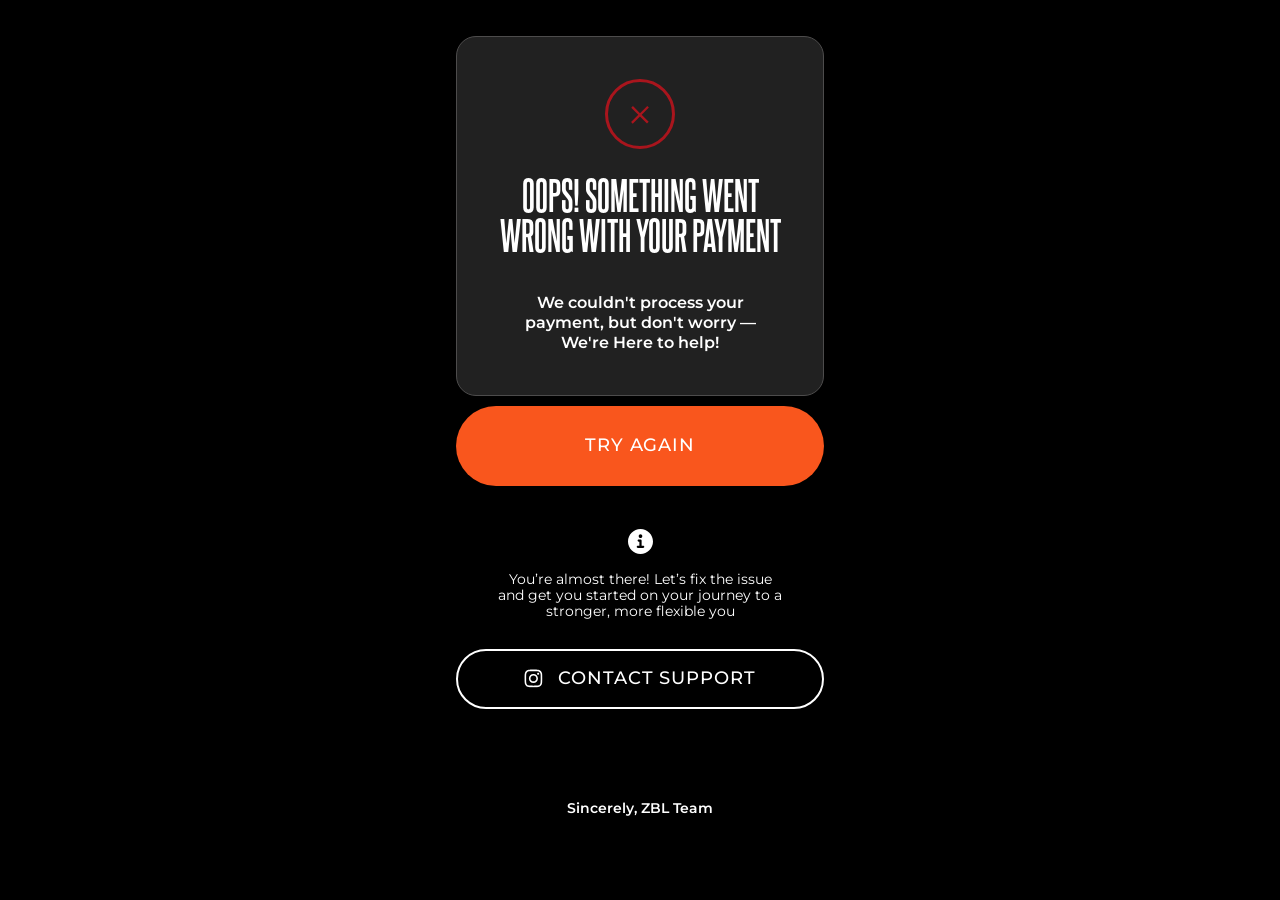
<file: failedpayment/index.html>
<!DOCTYPE html>
<html lang="en">
<head>

    <meta charset="UTF-8">
    <meta name="viewport" content="width=device-width, initial-scale=1.0">
    <link href="https://fonts.googleapis.com/css2?family=Montserrat:wght@250;300;400;500;600;700&display=swap"
        rel="stylesheet">
    <link href="https://fonts.googleapis.com/css2?family=Forum&display=swap" rel="stylesheet">
    <link rel="stylesheet" href="css/style.css">
    <link rel="stylesheet" href="css/fonts.css">
    <title>Something went wrong</title>
</head>
<body> 
      <section class="container">
        <div class="wrap">
          <div class="circle">
            <svg width="18" height="19" viewBox="0 0 18 19" fill="none" xmlns="http://www.w3.org/2000/svg">
              <path d="M17.8985 2.53808L10.665 9.77158L17.7081 16.8147L15.9949 18.5279L8.95177 11.4848L1.71827 18.7183L0.0812134 17.0812L7.31471 9.84772L0.233498 2.7665L1.94669 1.05331L9.02791 8.13452L16.2614 0.901022L17.8985 2.53808Z" fill="#A9151D" />
            </svg> 
            </div> 
            <h3 class="title">Oops! Something went<br> wrong with your payment</h3>
            <p>We couldn't process your<br> payment, but don't worry —<br> We're Here to help!</p>
        </div>
       <a href="https://zubalenok.kwiga.com/o/srlALzYeUzcE/payment"> <div class="btn">Try Again</div></a>
        <div class="info">
          <svg width="25" height="25" viewBox="0 0 25 25" fill="none" xmlns="http://www.w3.org/2000/svg">
  <g clip-path="url(#clip0_92_41)">
    <path fill-rule="evenodd" clip-rule="evenodd" d="M12.5 25C19.4036 25 25 19.4036 25 12.5C25 5.59645 19.4036 0 12.5 0C5.59645 0 0 5.59645 0 12.5C0 19.4036 5.59645 25 12.5 25ZM9.82143 16.7411C9.20504 16.7411 8.70536 17.2407 8.70536 17.8571C8.70536 18.4736 9.20504 18.9732 9.82143 18.9732H12.5H15.1786C15.795 18.9732 16.2946 18.4736 16.2946 17.8571C16.2946 17.2407 15.795 16.7411 15.1786 16.7411H13.6161V11.6071C13.6161 10.9907 13.1164 10.4911 12.5 10.4911H10.7143C10.0979 10.4911 9.59821 10.9907 9.59821 11.6071C9.59821 12.2235 10.0979 12.7232 10.7143 12.7232H11.3839V16.7411H9.82143ZM14.2857 7.14286C14.2857 8.12907 13.4862 8.92857 12.5 8.92857C11.5138 8.92857 10.7143 8.12907 10.7143 7.14286C10.7143 6.15664 11.5138 5.35714 12.5 5.35714C13.4862 5.35714 14.2857 6.15664 14.2857 7.14286Z" fill="white" />
  </g>
  <defs>
    <clipPath id="clip0_92_41">
      <rect width="25" height="25" fill="white" />
    </clipPath>
  </defs>
</svg>
<p>You’re almost there! Let’s fix the issue<br> and get you started on your journey to a<br> stronger, more flexible you</p>
        </div>
        <a href="https://www.instagram.com/zubalenok.team/">
        <div class="btn-inst">
          <svg width="19" height="19" viewBox="0 0 19 19" fill="none" xmlns="http://www.w3.org/2000/svg">
  <g clip-path="url(#clip0_92_48)">
    <path d="M15.2065 4.7119V4.71249C15.2065 5.29824 14.7316 5.77261 14.1464 5.77261C13.5613 5.77261 13.0863 5.29765 13.0863 4.71249C13.0863 4.12674 13.5613 3.65236 14.1464 3.65236C14.7316 3.65295 15.206 4.12674 15.2065 4.7119ZM9.4286 12.3744C7.80159 12.3744 6.48276 11.0556 6.48276 9.42854C6.48276 7.80152 7.80159 6.4827 9.4286 6.4827C11.0556 6.4827 12.3744 7.80152 12.3744 9.42854C12.3744 11.055 11.0562 12.3738 9.42978 12.3738H9.42919L9.4286 12.3744ZM9.4286 4.89104C6.92237 4.89104 4.8911 6.9229 4.8911 9.42854C4.8911 11.9342 6.92296 13.966 9.4286 13.966C11.9348 13.966 13.9661 11.9342 13.9661 9.42854C13.9661 9.42854 13.9661 9.42854 13.9661 9.42795C13.9661 6.92231 11.9348 4.89045 9.4286 4.89045C9.4286 4.89045 9.4286 4.89045 9.42801 4.89045L9.4286 4.89104ZM9.4286 2.18269C11.7875 2.18269 12.0686 2.19447 13.0003 2.23513C13.5913 2.2422 14.1535 2.35417 14.6738 2.55217L14.6402 2.54097C15.4146 2.84268 16.0156 3.44376 16.3109 4.19804L16.3179 4.21808C16.5042 4.70483 16.6149 5.2676 16.622 5.85511V5.85806C16.6639 6.79031 16.6733 7.07022 16.6733 9.42972C16.6733 11.7892 16.6621 12.0697 16.6191 13.0014C16.6079 13.593 16.4953 14.1552 16.2979 14.6755L16.3091 14.6414C16.1571 15.0397 15.932 15.3791 15.6473 15.6585L15.6467 15.6591C15.368 15.9443 15.0286 16.1694 14.6497 16.3126L14.6308 16.3191C14.1423 16.5053 13.5778 16.6161 12.9879 16.6231H12.9849C12.0468 16.665 11.7704 16.6744 9.4068 16.6744C7.042 16.6744 6.76621 16.6632 5.82866 16.6202C5.23466 16.609 4.67012 16.4964 4.14742 16.299L4.18219 16.3102C3.78384 16.1605 3.44441 15.9348 3.16744 15.649L3.16685 15.6485C2.87869 15.3715 2.65241 15.0315 2.51039 14.6508L2.5045 14.6325C2.31887 14.1446 2.20632 13.5806 2.19512 12.9914V12.9866C2.16212 12.0585 2.15034 11.7721 2.15034 9.4197C2.15034 7.0661 2.16212 6.77911 2.19512 5.83979C2.20632 5.24638 2.31828 4.68243 2.51569 4.16033L2.5045 4.1951C2.65005 3.79497 2.87692 3.45436 3.16626 3.17917L3.16744 3.17799C3.44323 2.88806 3.78325 2.66236 4.16451 2.5227L4.18278 2.51681C4.66776 2.32942 5.22817 2.21686 5.81392 2.20685H5.81805C6.75678 2.17385 7.03316 2.16265 9.39619 2.16265L9.4286 2.18269ZM9.4286 0.591614C7.02785 0.591614 6.7285 0.60281 5.78564 0.644649C5.01073 0.661149 4.27589 0.810828 3.59585 1.0707L3.64064 1.05597C3.02778 1.28992 2.50567 1.63701 2.0755 2.07426L2.07491 2.07485C1.63589 2.50502 1.28939 3.02772 1.06546 3.61111L1.05544 3.64058C0.8103 4.27583 0.660621 5.01126 0.644711 5.77851V5.78558C0.600514 6.72843 0.591675 7.02779 0.591675 9.42854C0.591675 11.8293 0.602871 12.1286 0.644711 13.0715C0.661211 13.8464 0.810889 14.5813 1.07076 15.2613L1.05603 15.2165C1.5251 16.4075 2.44969 17.332 3.61 17.7905L3.64064 17.8011C4.27589 18.0457 5.01132 18.1953 5.77857 18.2118H5.78564C6.7285 18.256 7.02785 18.2649 9.4286 18.2649C11.8294 18.2649 12.1287 18.2537 13.0716 18.2118C13.8465 18.1948 14.5813 18.0457 15.2614 17.7858L15.2166 17.8011C16.4075 17.332 17.3321 16.4075 17.7906 15.2471L17.8012 15.2165C18.0463 14.5813 18.1954 13.8458 18.2119 13.0786V13.0715C18.2561 12.1286 18.2649 11.8293 18.2649 9.42854C18.2649 7.02779 18.2537 6.72843 18.2119 5.78558C18.1948 5.01067 18.0457 4.27583 17.7859 3.59579L17.8012 3.64058C17.5666 3.02772 17.2201 2.50561 16.7823 2.07544L16.7817 2.07485C16.3515 1.63583 15.8288 1.28933 15.2454 1.0654L15.216 1.05538C14.5807 0.810239 13.8453 0.66056 13.078 0.644649H13.071C12.1281 0.600453 11.8288 0.591614 9.42801 0.591614H9.4286Z" fill="white" />
  </g>
  <defs>
    <clipPath id="clip0_92_48">
      <rect width="18.8571" height="18.8571" fill="white" />
    </clipPath>
  </defs>
</svg>
<p>Contact Support</p>
        </div></a>
        <p class="team">Sincerely, ZBL Team</p>
      </section>
</body>
</html>
</file>
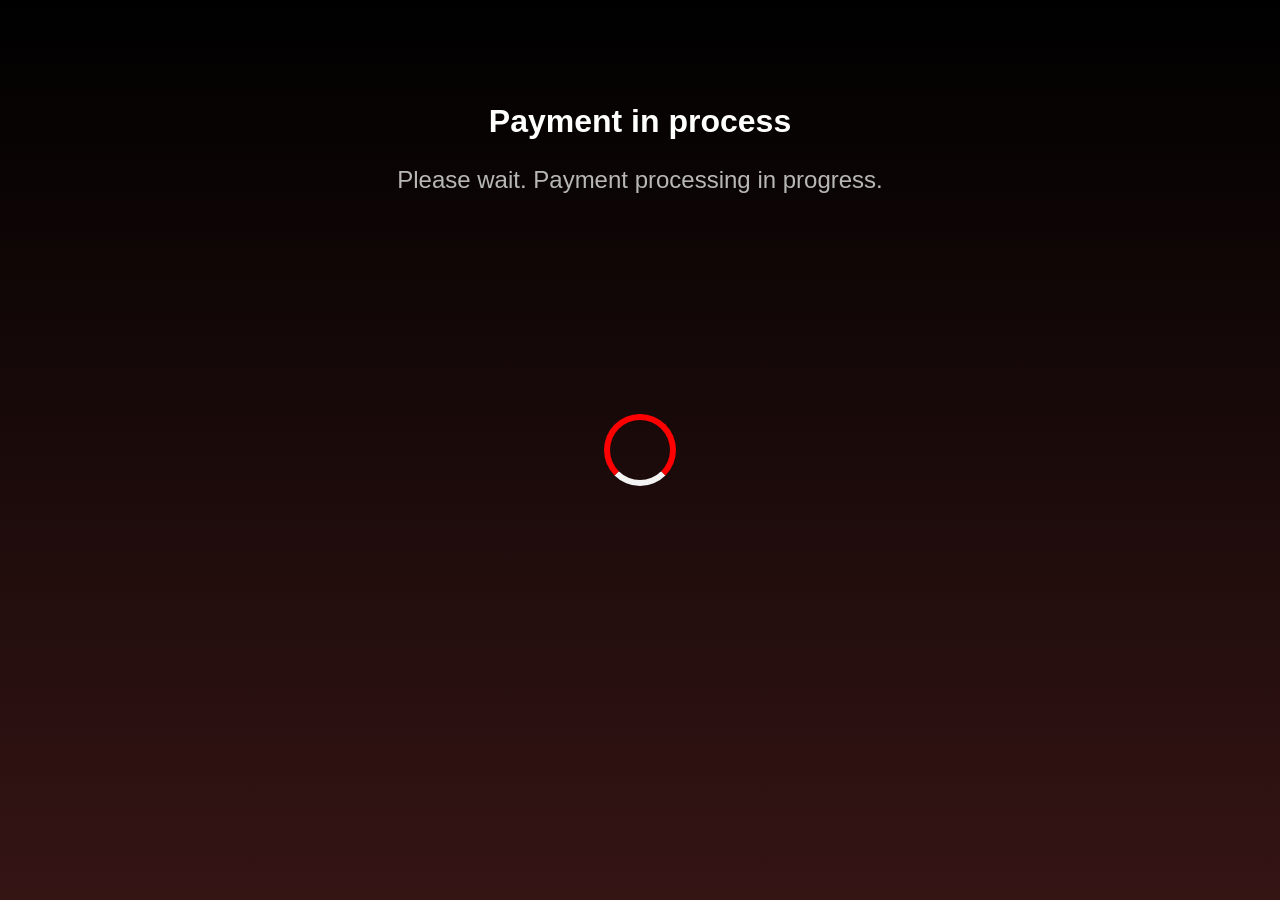
<file: payinprogress/index.html>
<!DOCTYPE html>
<html lang="uk">
<head>
    <meta charset="UTF-8">
    <meta name="viewport" content="width=device-width, initial-scale=1.0">
    <title>Стильний Прелоадер</title>
    <link rel="stylesheet" href="style.css"> </head>
<body>

    <div class="box">
        <h1>Payment in process</h1>
        <h2>Please wait. Payment processing in progress.</h2>
    </div>
    <div class="preloader-container">
        <div class="spinner"></div>
    </div>

</body>
</html>
</file>
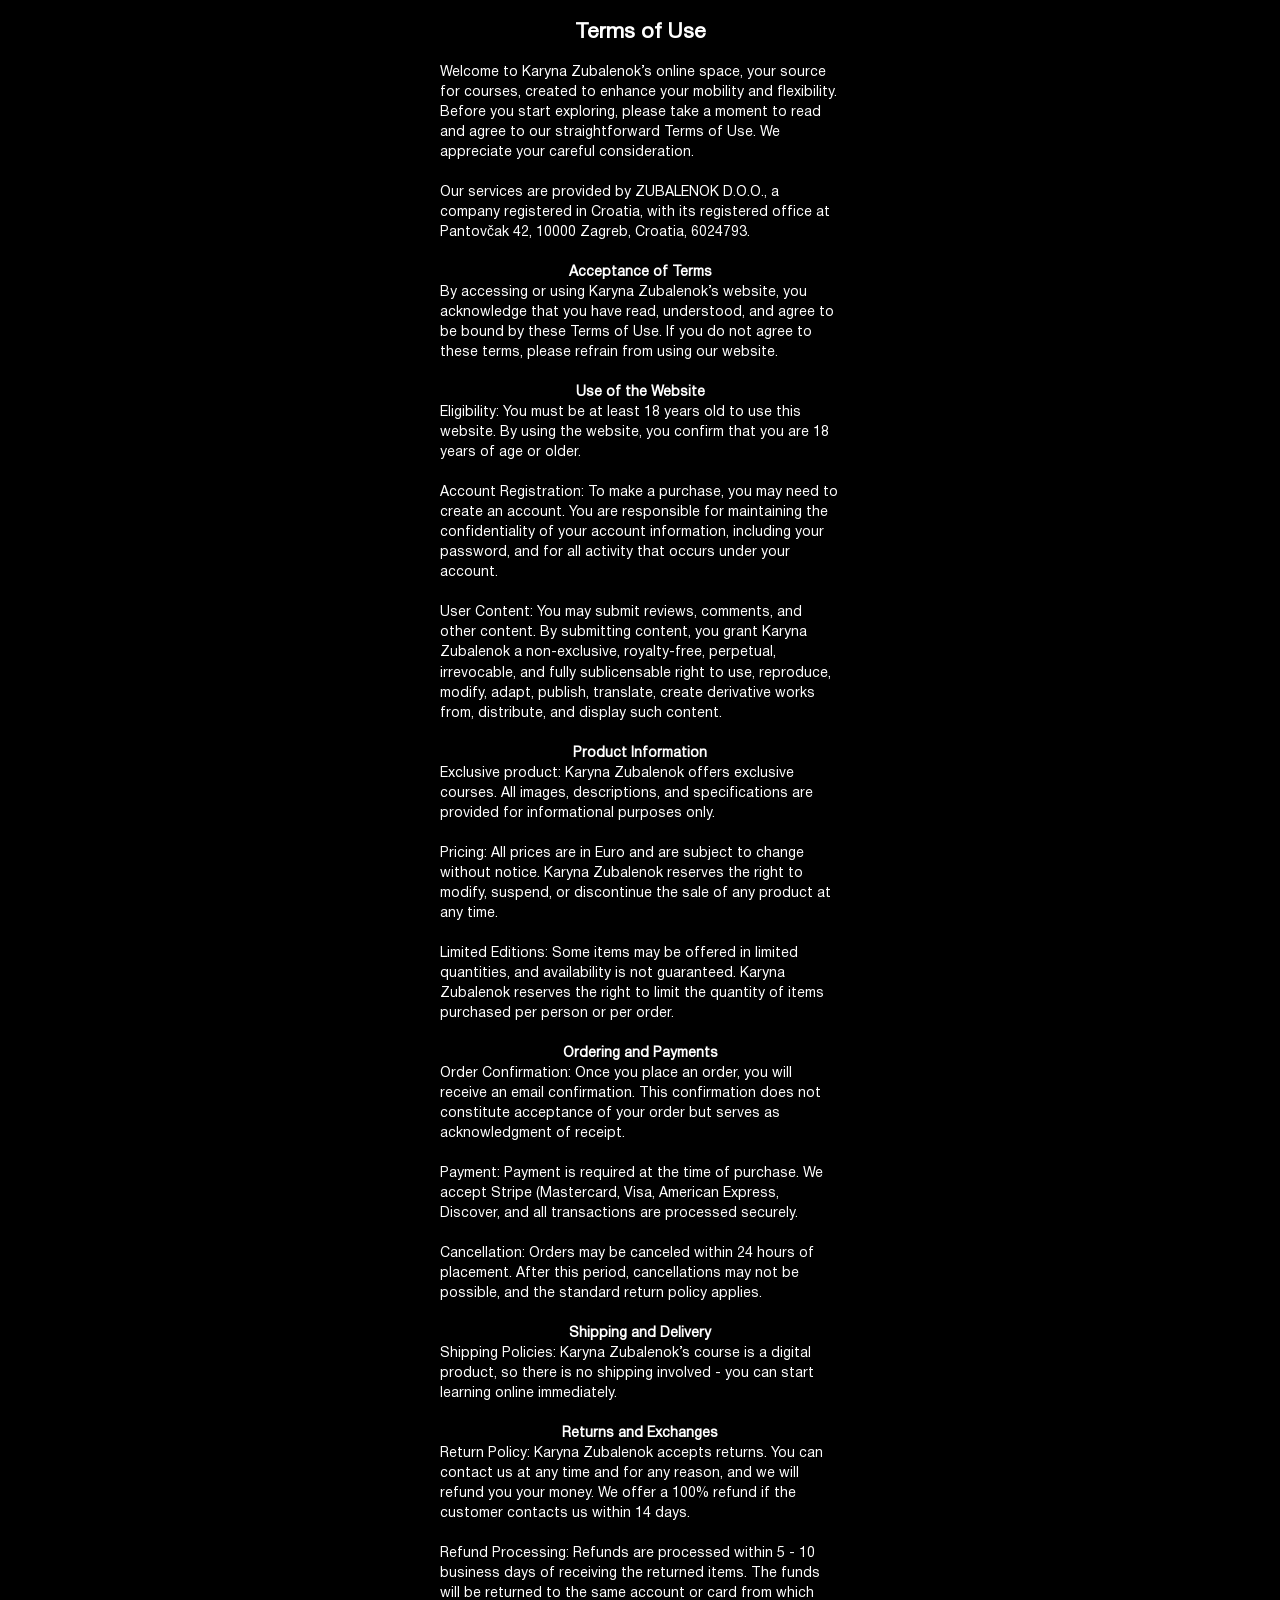
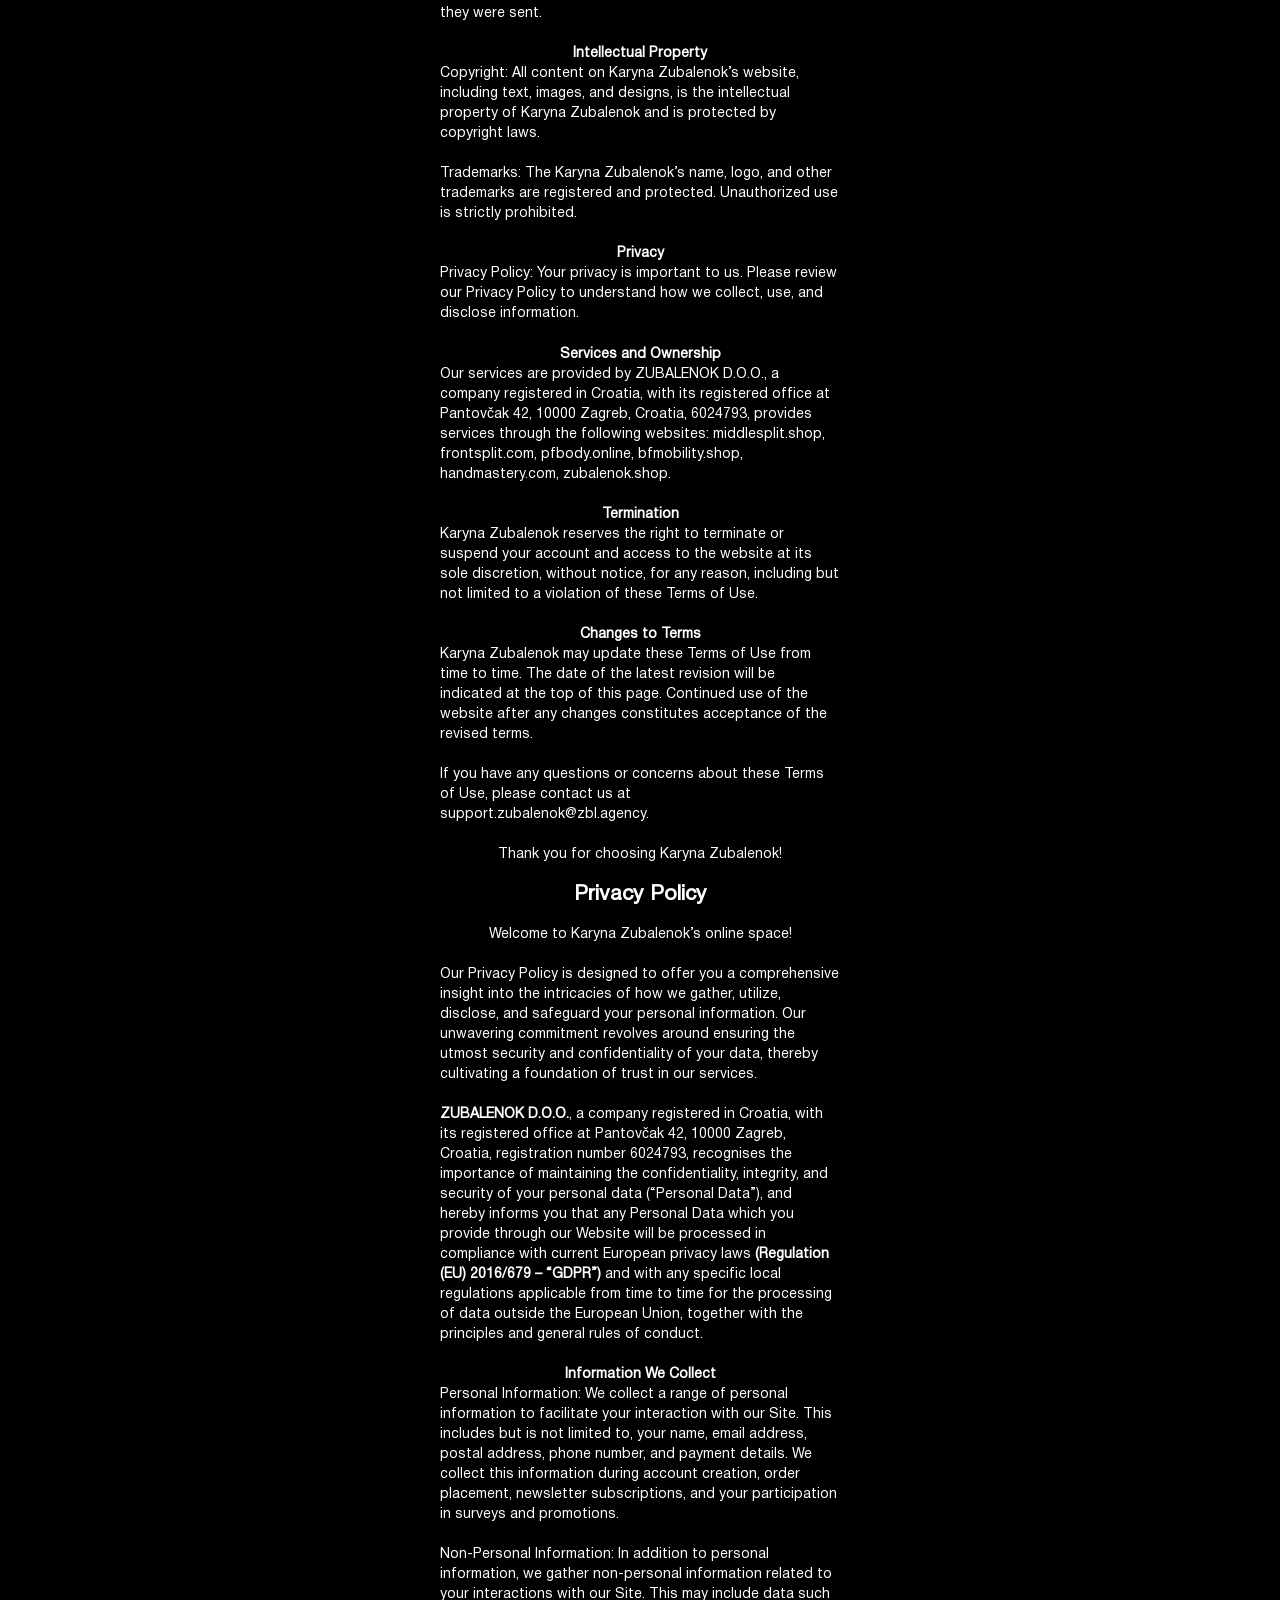
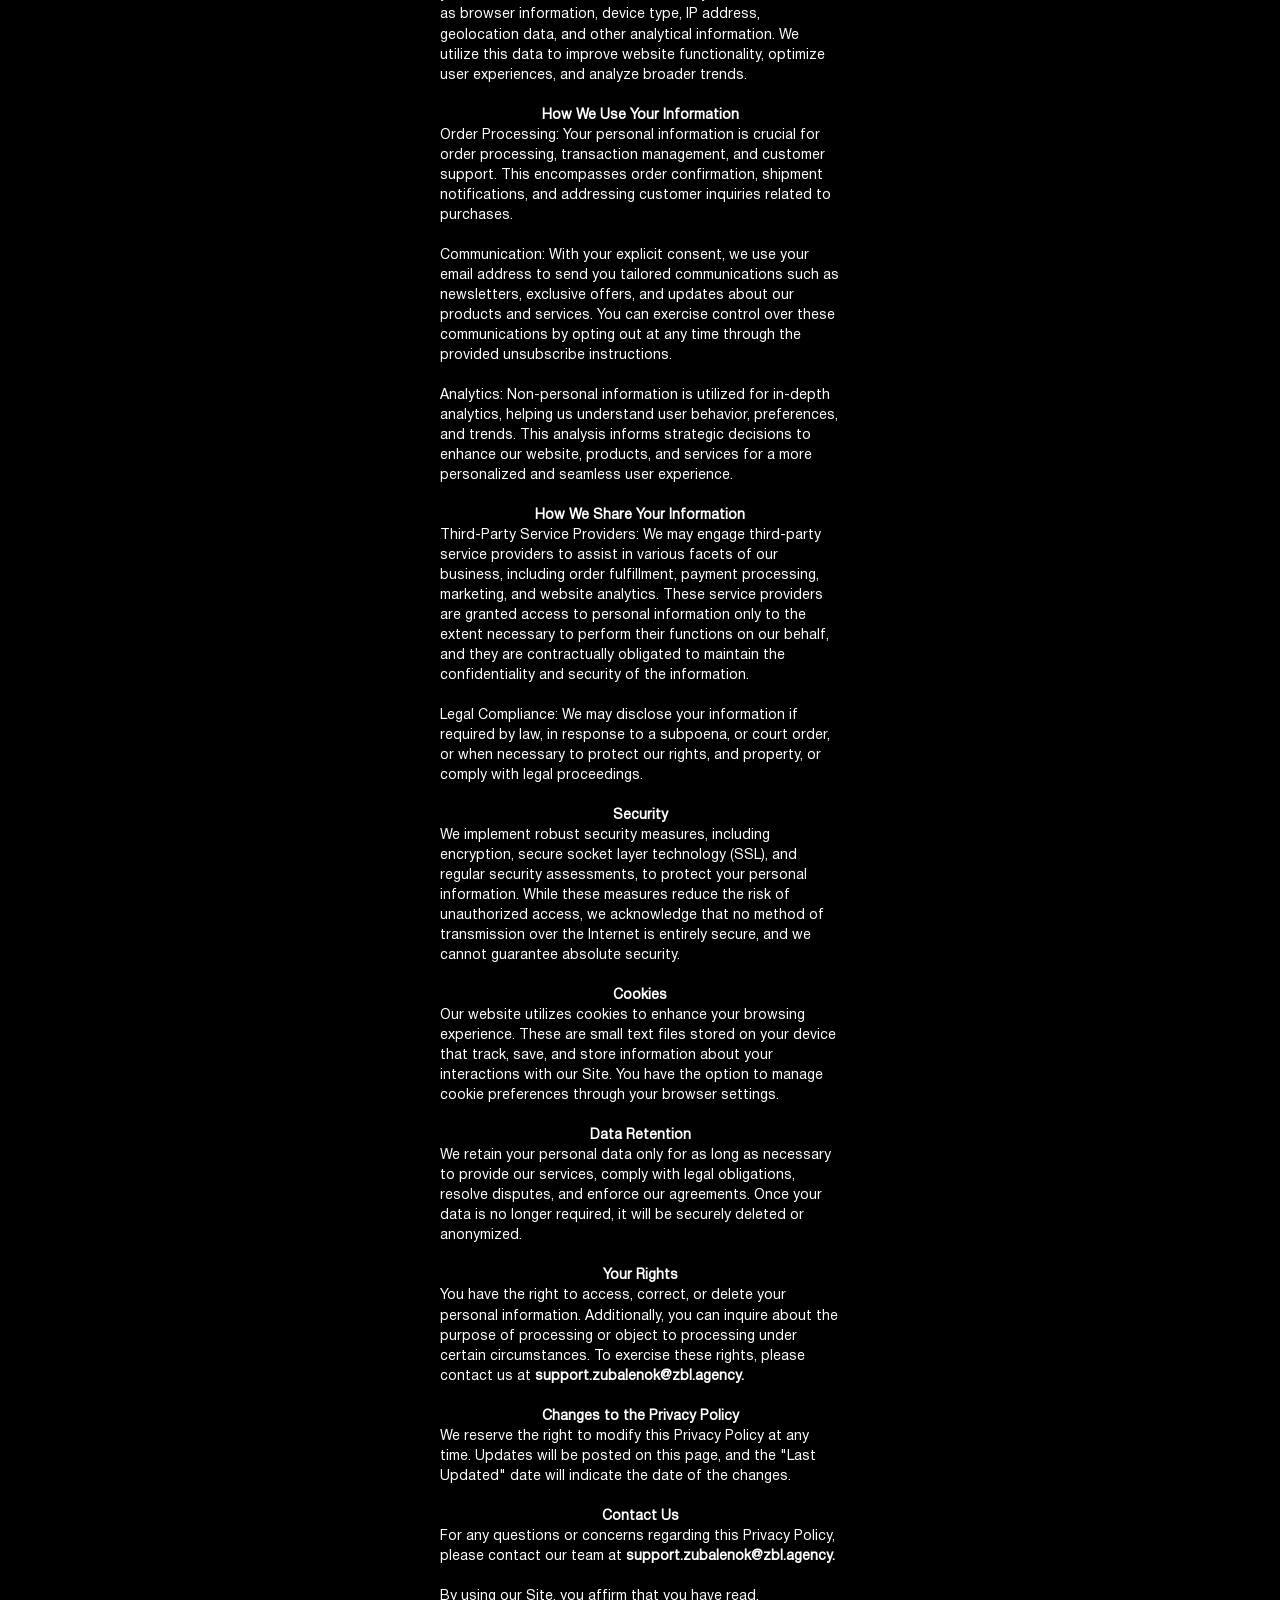
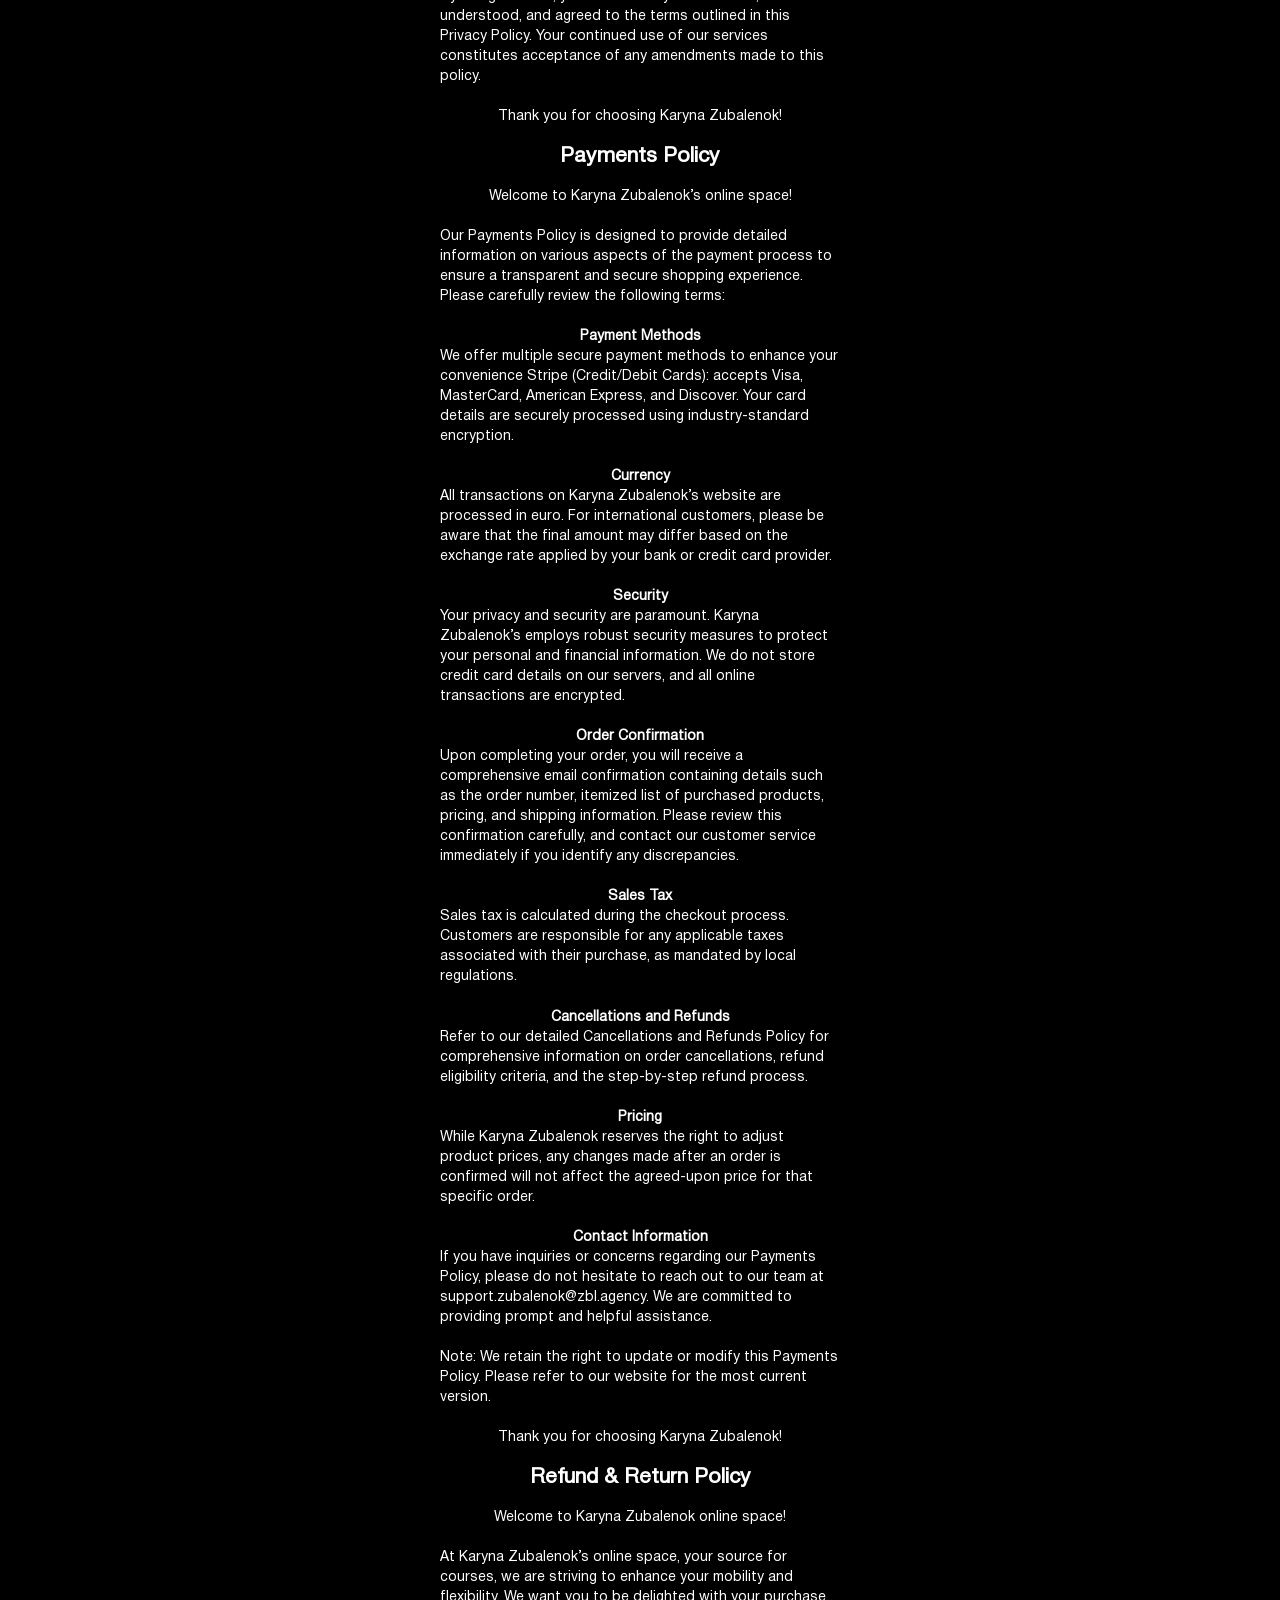
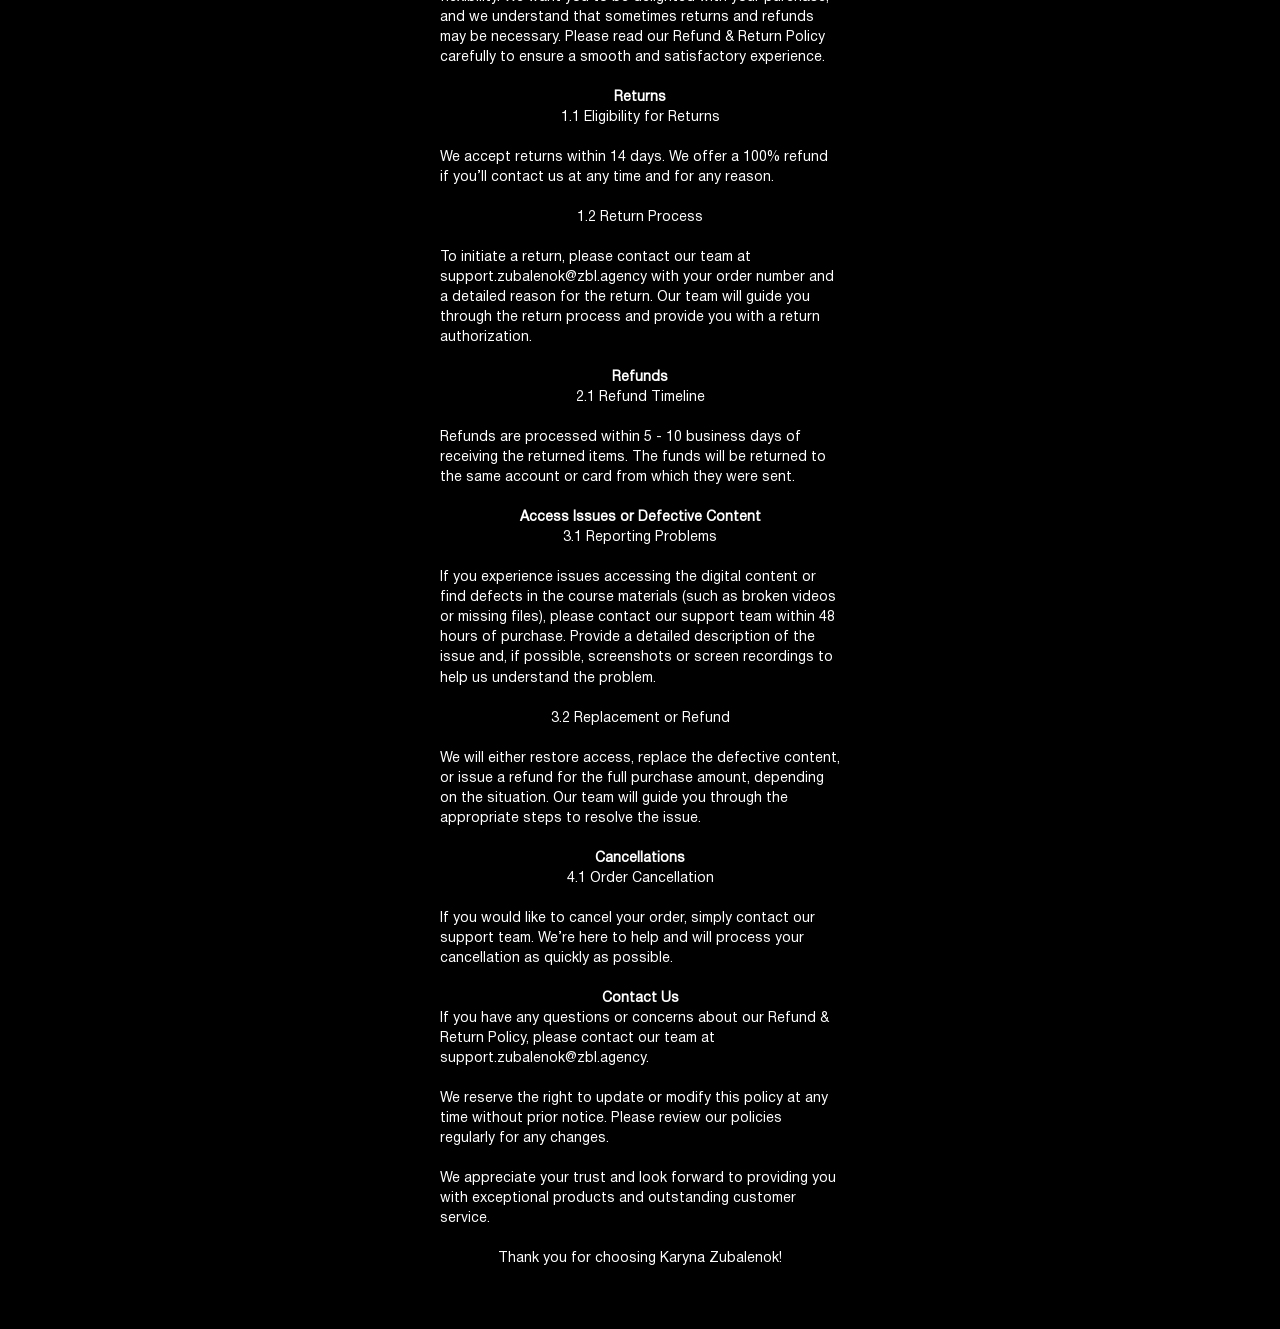
<file: policy/index.html>
<!DOCTYPE html>
<html lang="en">
<head>
    <meta charset="UTF-8">
    <meta name="viewport" content="width=device-width, initial-scale=1.0">
    <link href="https://fonts.googleapis.com/css2?family=Montserrat:wght@250;300;400;500;700&display=swap"
        rel="stylesheet">
    <link href="https://fonts.googleapis.com/css2?family=Forum&display=swap" rel="stylesheet">
    <link rel="stylesheet" href="css/style.css">
    <link rel="stylesheet" href="css/fonts.css">
    <title>Privacy Policy and User Agreement</title>

</head>
<body> 
    <div class="selection">
        <div class="head">
<h2>Terms of Use</h2><br>

<p>Welcome to Karyna Zubalenok’s online space, your source for courses, created to enhance your mobility and flexibility. Before you start exploring, 
please take a moment to read and agree to our straightforward Terms of Use. 
We appreciate your careful consideration.</p><br>
<p>Our services are provided by ZUBALENOK D.O.O., a company registered in Croatia, with its registered 
office at Pantovčak 42, 10000 Zagreb, Croatia, 6024793.</p><br>
<p><strong>Acceptance of Terms</strong></p>
<p>By accessing or using Karyna Zubalenok’s website, you acknowledge that you have read, understood, and agree to be bound by these Terms of Use. 
If you do not agree to these terms, please refrain from using our website.</p><br>

<p><strong>Use of the Website</strong></p>
<p>Eligibility: You must be at least 18 years old to use this website. By using the website, you confirm 
that you are 18 years of age or older.</p><br>

<p>Account Registration: To make a purchase, you may need to create an account. 
You are responsible for maintaining the confidentiality of 
your account information, including your password, and for all activity 
that occurs under your account.</p><br>

<p>User Content: You may submit reviews, comments, and other content. By submitting content, 
you grant Karyna Zubalenok a non-exclusive, royalty-free, perpetual, irrevocable, and fully 
sublicensable right to use, reproduce, modify, adapt, publish, translate, create derivative 
works from, distribute, and display such content.</p><br>

<p><strong>Product Information</strong></p>

<p>Exclusive product: Karyna Zubalenok offers exclusive courses. All images, descriptions, 
and specifications are provided for informational purposes only.</p><br>

<p>Pricing: All prices are in Euro and are subject to change without notice. Karyna Zubalenok 
reserves the right to modify, suspend, or discontinue the sale of any product at any time.</p><br>

<p>Limited Editions: Some items may be offered in limited quantities, and availability is not 
guaranteed. Karyna Zubalenok reserves the right to limit the quantity of items purchased per 
person or per order.</p><br>

<p><strong>Ordering and Payments</strong></p>

<p>Order Confirmation: Once you place an order, you will receive an email confirmation. This confirmation 
does not constitute acceptance of your order but serves as acknowledgment of receipt.</p><br>

<p>Payment: Payment is required at the time of purchase. We accept Stripe (Mastercard, Visa, American Express, 
Discover, and all transactions are processed securely.</p><br>

<p>Cancellation: Orders may be canceled within 24 hours of placement. After this period, cancellations may not 
be possible, and the standard return policy applies.</p><br>

<p><strong>Shipping and Delivery</strong></p>
<p>Shipping Policies: Karyna Zubalenok’s course is  a digital product, so there is no shipping involved - 
you can start learning online immediately.</p><br>

<p><strong>Returns and Exchanges</strong></p>
<p>Return Policy: Karyna Zubalenok accepts returns.  You can contact us at any time and for any reason, and 
we will refund you your money. We offer a 100% refund if the customer contacts us within 14 days.</p><br>

<p>Refund Processing: Refunds are processed within 5 - 10 business days of receiving the 
returned items. The funds will be returned to the same account or card from which they were sent.</p><br>

<p><strong>Intellectual Property</strong></p>

<p>Copyright: All content on Karyna Zubalenok’s website, including text, images, 
and designs, is the intellectual property of Karyna Zubalenok and is protected by copyright laws.</p><br>

<p>Trademarks: The Karyna Zubalenok’s name, logo, 
and other trademarks are registered and protected. Unauthorized use is strictly prohibited.</p><br>

<p><strong>Privacy</strong></p>

<p>Privacy Policy: Your privacy is important to us. Please review our Privacy Policy to 
understand how we collect, use, and disclose information.</p><br>

<p><strong>Services and Ownership</strong></p>

<p>Our services are provided by ZUBALENOK D.O.O., a company registered in Croatia, 
with its registered office at Pantovčak 42, 10000 Zagreb, Croatia, 6024793, provides services 
through the following websites: middlesplit.shop, frontsplit.com, pfbody.online, bfmobility.shop, 
handmastery.com, zubalenok.shop.</p><br>

<p><strong>Termination</strong></p>

<p>Karyna Zubalenok reserves the right to terminate or suspend your account and access to the 
website at its sole discretion, without notice, for any reason, including but not limited to a 
violation of these Terms of Use.</p><br>

<p><strong>Changes to Terms</strong></p>

<p>Karyna Zubalenok may update these Terms of Use from time to time. The date of the latest 
revision will be indicated at the top of this page. Continued use of the website after any 
changes constitutes acceptance of the revised terms.</p><br>

<p>If you have any questions or concerns about these Terms of Use, please contact us at 
support.zubalenok@zbl.agency.</p><br>

<p>Thank you for choosing Karyna Zubalenok!</p><br>

<h2>Privacy Policy</h2><br>

<p>Welcome to Karyna Zubalenok’s online space!</p><br>

<p>Our Privacy Policy is designed to offer you a comprehensive insight into the intricacies 
of how we gather, utilize, disclose, and safeguard your personal information. Our unwavering 
commitment revolves around ensuring the utmost security and confidentiality of your data, thereby 
cultivating a foundation of trust in our services.</p><br>

<p><b>ZUBALENOK D.O.O.</b>, a company registered in Croatia, with its registered office at Pantovčak 42, 
10000 Zagreb, Croatia, registration number 6024793, recognises the importance of maintaining the 
confidentiality, integrity, and security of your personal data (“Personal Data”), and hereby informs 
you that any Personal Data which you provide through our Website will be processed in compliance 
with current European privacy laws <b>(Regulation (EU) 2016/679 – “GDPR”)</b> and with any specific local 
regulations applicable from time to time for the processing of data outside the European Union, 
together with the principles and general rules of conduct.</p><br>

<p><strong>Information We Collect</strong></p>

<p>Personal Information:
We collect a range of personal information to facilitate your interaction with our Site. 
This includes but is not limited to, your name, email address, postal address, phone number, 
and payment details. We collect this information during account creation, order placement, 
newsletter subscriptions, and your participation in surveys and promotions.</p><br>
<p>Non-Personal Information:
In addition to personal information, we gather non-personal information related to your 
interactions with our Site. This may include data such as browser information, device type, 
IP address, geolocation data, and other analytical information. We utilize this data to improve 
website functionality, optimize user experiences, and analyze broader trends.</p><br>

<p><strong>How We Use Your Information</strong></p>
<p>Order Processing:
Your personal information is crucial for order processing, transaction management,
 and customer support. This encompasses order confirmation, shipment notifications, 
 and addressing customer inquiries related to purchases.
</p><br>

<p>Communication:
With your explicit consent, we use your email address to send you tailored communications 
such as newsletters, exclusive offers, and updates about our products and services. 
You can exercise control over these communications by opting out at any time through the 
provided unsubscribe instructions.
</p><br>

<p>Analytics:
Non-personal information is utilized for in-depth analytics, helping us understand user behavior, 
preferences, and trends. This analysis informs strategic decisions to enhance our website, products, 
and services for a more personalized and seamless user experience.</p><br>

<p><strong>How We Share Your Information</strong></p>

<p>Third-Party Service Providers:
We may engage third-party service providers to assist in various facets of our business, 
including order fulfillment, payment processing, marketing, and website analytics. These service 
providers are granted access to personal information only to the extent necessary to perform their 
functions on our behalf, and they are contractually obligated to maintain the confidentiality and 
security of the information.</p><br>

<p>Legal Compliance:
We may disclose your information if required by law, in response to a subpoena, or court order, 
or when necessary to protect our rights, and property, or comply with legal proceedings.</p><br>

<p><strong>Security</strong></p>
<p>We implement robust security measures, including encryption, secure socket layer technology (SSL), 
and regular security assessments, to protect your personal information. While these measures reduce 
the risk of unauthorized access, we acknowledge that no method of transmission over the Internet is 
entirely secure, and we cannot guarantee absolute security.</p><br>

<p><strong>Cookies</strong></p>
<p>Our website utilizes cookies to enhance your browsing experience. These are small text files 
stored on your device that track, save, and store information about your interactions with our Site. 
You have the option to manage cookie preferences through your browser settings.</p><br>

<p><strong>Data Retention</strong></p>
<p>We retain your personal data only for as long as necessary to provide our services, comply 
with legal obligations, resolve disputes, and enforce our agreements. Once your data is no longer 
required, it will be securely deleted or anonymized.</p><br>

<p><strong>Your Rights</strong></p>
<p>You have the right to access, correct, or delete your personal information. Additionally,
you can inquire about the purpose of processing or object to processing under certain circumstances. 
To exercise these rights, please contact us at <b>support.zubalenok@zbl.agency.</b></p><br>

<p><strong>Changes to the Privacy Policy</strong></p>
<p>We reserve the right to modify this Privacy Policy at any time. Updates will be posted on this page, and the 
"Last Updated" date will indicate the date of the changes.</p><br>

<p><strong>Contact Us</strong></p>
<p>For any questions or concerns regarding this Privacy Policy, please contact our team at 
<b>support.zubalenok@zbl.agency.</b></p><br>

<p>By using our Site, you affirm that you have read, understood, and agreed to the terms 
outlined in this Privacy Policy. Your continued use of our services constitutes acceptance of 
any amendments made to this policy.</p><br>

<p>Thank you for choosing Karyna Zubalenok!</p><br>

<h2>Payments Policy</h2><br>

<p>Welcome to Karyna Zubalenok’s online space!</p><br>
<p>Our Payments Policy is designed to provide detailed information on various aspects of 
the payment process to ensure a transparent and secure shopping experience. Please carefully 
review the following terms:</p><br>

<p><strong>Payment Methods</strong></p>
<p>We offer multiple secure payment methods to enhance your convenience Stripe (Credit/Debit Cards): 
accepts Visa, MasterCard, American Express, and Discover. Your card details are securely processed 
using industry-standard encryption.</p><br>

<p><strong>Currency</strong></p>
<p>All transactions on Karyna Zubalenok’s website are processed in euro. For international customers, 
please be aware that the final amount may differ based on the exchange rate applied by your bank or 
credit card provider.</p><br>

<p><strong>Security</strong></p>
<p>Your privacy and security are paramount. Karyna Zubalenok’s employs robust security measures to 
protect your personal and financial information. We do not store credit card details on our servers, 
and all online transactions are encrypted.</p><br>

<p><strong>Order Confirmation</strong></p>
<p>Upon completing your order, you will receive a comprehensive email confirmation containing 
details such as the order number, itemized list of purchased products, pricing, and shipping 
information. Please review this confirmation carefully, and contact our customer service 
immediately if you identify any discrepancies.</p><br>

<p><strong>Sales Tax</strong></p>
<p>Sales tax is calculated during the checkout process. Customers are responsible for any 
applicable taxes associated with their purchase, as mandated by local regulations.</p><br>

<p><strong>Cancellations and Refunds</strong></p>
<p>Refer to our detailed Cancellations and Refunds Policy for comprehensive information on order 
cancellations, refund eligibility criteria, and the step-by-step refund process.</p><br>

<p><strong>Pricing</strong></p>
<p>While Karyna Zubalenok reserves the right to adjust product prices, any changes made after an order
 is confirmed will not affect the agreed-upon price for that specific order.</p><br>
 
<p><strong>Contact Information</strong></p>
<p>If you have inquiries or concerns regarding our Payments Policy, please do not hesitate to reach out 
 to our team at support.zubalenok@zbl.agency. We are committed to providing prompt and helpful 
 assistance.</p><br>
 
 <p>Note: We retain the right to update or modify this Payments Policy. Please refer to our website for 
  the most current version.</p><br>
  
<p>Thank you for choosing Karyna Zubalenok!</p><br>

<h2>Refund & Return Policy</h2><br>

<p>Welcome to Karyna Zubalenok online space!</p><br>
<p>At Karyna Zubalenok’s online space, your source for courses, we are striving to enhance your 
mobility and flexibility. We want you to be delighted with your purchase, and we understand that 
sometimes returns and refunds may be necessary. Please read our Refund & Return Policy carefully 
to ensure a smooth and satisfactory experience.</p><br>

<p><strong>Returns</strong></p>

<p>1.1 Eligibility for Returns</p><br>
<p>We accept returns within 14 days. We offer a 100% refund if you’ll contact us at any 
time and for any reason.</p><br>

<p>1.2 Return Process</p><br>
<p>To initiate a return, please contact our team at support.zubalenok@zbl.agency with your 
order number and a detailed reason for the return. Our team will guide you through the return 
process and provide you with a return authorization.</p><br>

<p><strong>Refunds</strong></p>
<p>2.1 Refund Timeline</p><br>
<p>Refunds are processed within 5 - 10 business days of receiving the returned items. The funds will be 
returned to the same account or card from which they were sent.</p><br>

<p><strong>Access Issues or Defective Content</strong></p>
<p>3.1 Reporting Problems</p><br>
<p>If you experience issues accessing the digital content or find defects in the course materials 
(such as broken videos or missing files), please contact our support team within 48 hours of purchase. 
Provide a detailed description of the issue and, if possible, screenshots or screen recordings to 
help us understand the problem.</p><br>
<p>3.2 Replacement or Refund</p><br>
<p>We will either restore access, replace the defective content, or issue a refund for the full 
purchase amount, depending on the situation. Our team will guide you through the appropriate steps 
to resolve the issue.</p><br>

<p><strong>Cancellations</strong></p>
<p>4.1 Order Cancellation</p><br>
<p>If you would like to cancel your order, simply contact our support team. We’re here to help and will 
process your cancellation as quickly as possible.</p><br>

<p><strong>Contact Us</strong></p>
<p>If you have any questions or concerns about our Refund & Return Policy, please contact our team at 
support.zubalenok@zbl.agency.</p><br>
<p>We reserve the right to update or modify this policy at any time without prior notice. Please review our 
policies regularly for any changes.</p><br>
<p>We appreciate your trust and look forward to providing you with exceptional products and outstanding customer 
service.</p><br>
<p>Thank you for choosing Karyna Zubalenok!</p><br>

</body>
</html>
</file>
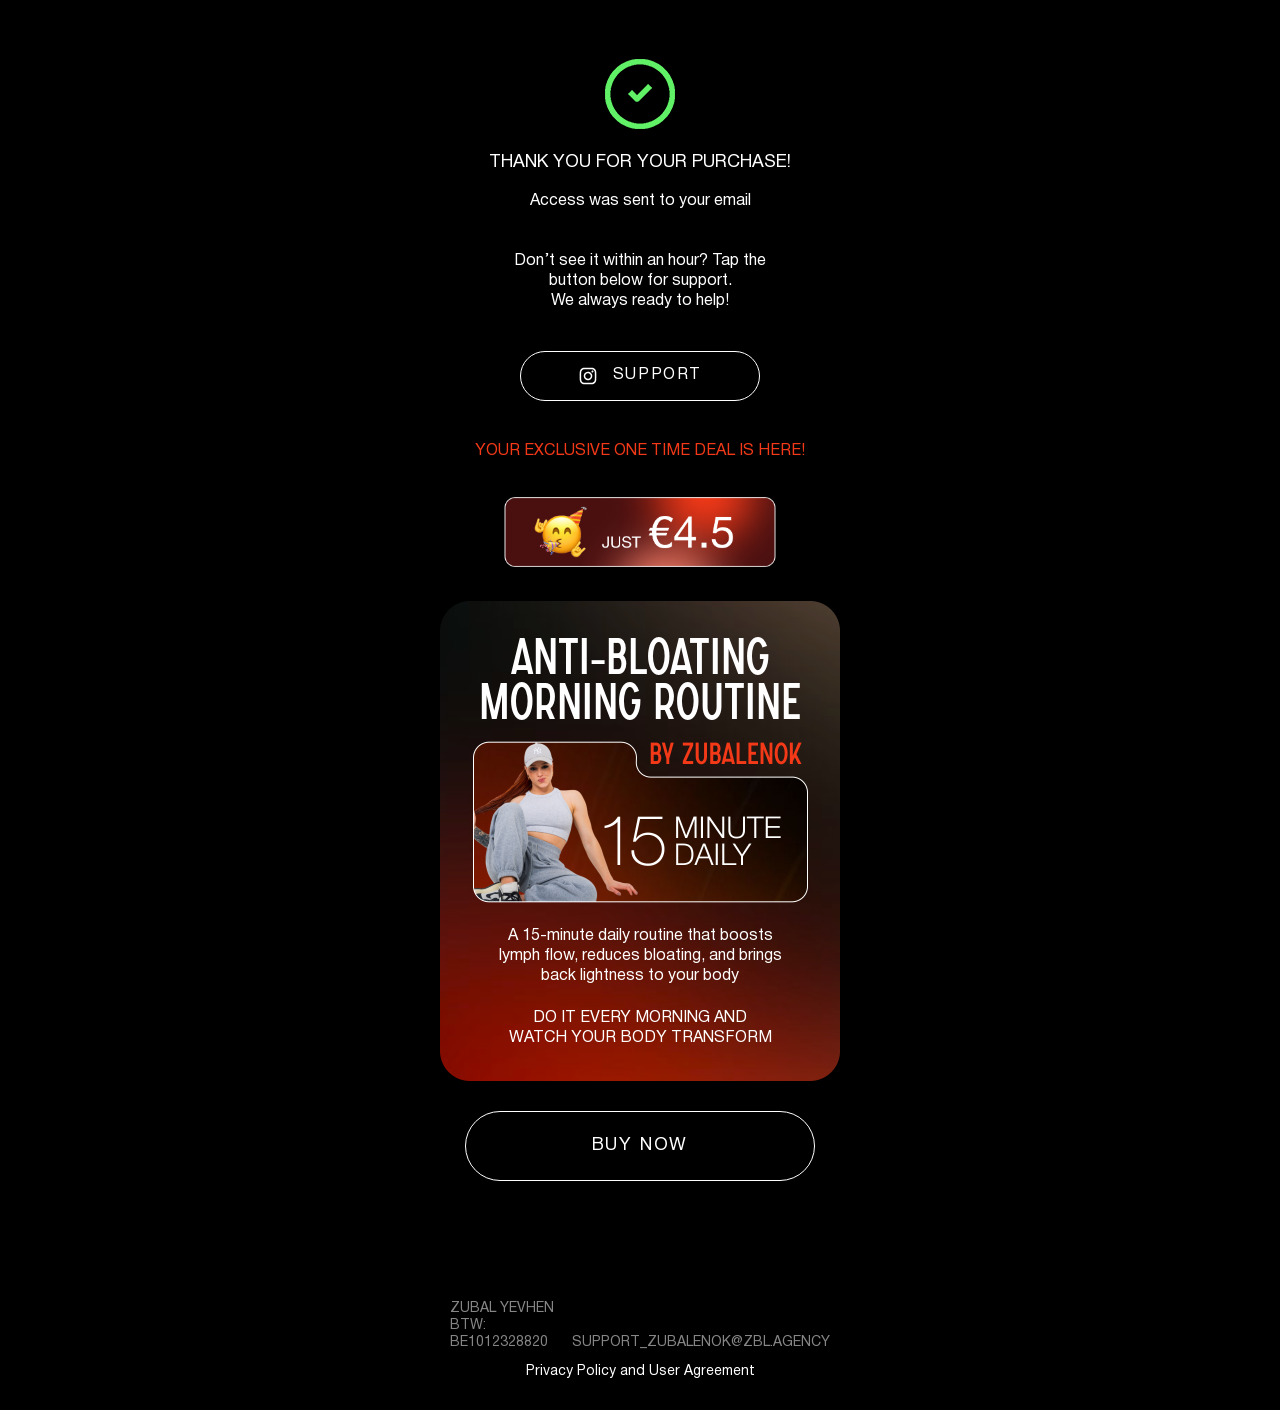
<file: thankyoupage/index.html>
<!DOCTYPE html>
<html lang="en">
<head>
<!-- Google tag (gtag.js) -->
<script async src="https://www.googletagmanager.com/gtag/js?id=G-NJYXJ8JV0W"></script>
<script>
  window.dataLayer = window.dataLayer || [];
  function gtag(){dataLayer.push(arguments);}
  gtag('js', new Date());

  gtag('config', 'G-NJYXJ8JV0W');
</script>
<script>
  gtag('event', 'purchase', {
    transaction_id: 'T0001',  
    value: 199.00,
    currency: 'EUR',
    items: [
      {
        item_id: '199',  
        item_name: '199', 
        price: 199.00,
        quantity: 1
      }
    ]
  });
</script>

    <meta charset="UTF-8">
    <meta name="viewport" content="width=device-width, initial-scale=1.0">
    <link href="https://fonts.googleapis.com/css2?family=Montserrat:wght@250;300;400;500;700&display=swap"
        rel="stylesheet">
    <link href="https://fonts.googleapis.com/css2?family=Forum&display=swap" rel="stylesheet">
    <link rel="stylesheet" href="css/style.css">
    <link rel="stylesheet" href="css/fonts.css">
    <title>Thank you for your purchase!</title>


</head>
<body> 
    <div class="selection">

        <div class="head">
          <img src="./images/success.png" alt="">
        <p class="head-text">Thank you for your purchase!</p>
        <p class="head-second-text">Access was sent to your email</p>
        <p class="head-second-text">Don’t see it within an hour? Tap the<br> button below for support.<br> We always ready to help!</p>
        <a href="https://www.instagram.com/zubalenok.team"><div class="header-btn">
          <svg width="20" height="20" viewBox="0 0 20 20" fill="none" xmlns="http://www.w3.org/2000/svg">
            <path d="M14.4498 4.55008C14.2521 4.55008 14.0587 4.60873 13.8943 4.71861C13.7298 4.82849 13.6016 4.98467 13.526 5.1674C13.4503 5.35012 13.4305 5.55119 13.4691 5.74517C13.5076 5.93915 13.6029 6.11734 13.7427 6.25719C13.8826 6.39704 14.0608 6.49228 14.2547 6.53087C14.4487 6.56945 14.6498 6.54965 14.8325 6.47396C15.0152 6.39827 15.1714 6.2701 15.2813 6.10565C15.3912 5.9412 15.4498 5.74786 15.4498 5.55008C15.4498 5.28486 15.3445 5.03051 15.1569 4.84297C14.9694 4.65544 14.7151 4.55008 14.4498 4.55008ZM18.2832 6.56675C18.267 5.87533 18.1375 5.19125 17.8998 4.54175C17.6879 3.98603 17.3582 3.48281 16.9332 3.06675C16.5205 2.6396 16.0161 2.3119 15.4582 2.10841C14.8104 1.86355 14.1255 1.73109 13.4332 1.71675C12.5498 1.66675 12.2665 1.66675 9.99984 1.66675C7.73317 1.66675 7.44984 1.66675 6.5665 1.71675C5.87413 1.73109 5.18929 1.86355 4.5415 2.10841C3.98457 2.31396 3.48062 2.64138 3.0665 3.06675C2.63936 3.4794 2.31165 3.98378 2.10817 4.54175C1.8633 5.18953 1.73085 5.87437 1.7165 6.56675C1.6665 7.45008 1.6665 7.73341 1.6665 10.0001C1.6665 12.2667 1.6665 12.5501 1.7165 13.4334C1.73085 14.1258 1.8633 14.8106 2.10817 15.4584C2.31165 16.0164 2.63936 16.5208 3.0665 16.9334C3.48062 17.3588 3.98457 17.6862 4.5415 17.8917C5.18929 18.1366 5.87413 18.2691 6.5665 18.2834C7.44984 18.3334 7.73317 18.3334 9.99984 18.3334C12.2665 18.3334 12.5498 18.3334 13.4332 18.2834C14.1255 18.2691 14.8104 18.1366 15.4582 17.8917C16.0161 17.6883 16.5205 17.3606 16.9332 16.9334C17.36 16.5189 17.6901 16.0152 17.8998 15.4584C18.1375 14.8089 18.267 14.1248 18.2832 13.4334C18.2832 12.5501 18.3332 12.2667 18.3332 10.0001C18.3332 7.73341 18.3332 7.45008 18.2832 6.56675ZM16.7832 13.3334C16.7771 13.8624 16.6813 14.3865 16.4998 14.8834C16.3668 15.2461 16.1531 15.5738 15.8748 15.8417C15.6045 16.1172 15.2775 16.3304 14.9165 16.4667C14.4196 16.6482 13.8955 16.744 13.3665 16.7501C12.5332 16.7917 12.2248 16.8001 10.0332 16.8001C7.8415 16.8001 7.53317 16.8001 6.69984 16.7501C6.15058 16.7604 5.60367 16.6758 5.08317 16.5001C4.73799 16.3568 4.42597 16.1441 4.1665 15.8751C3.88991 15.6074 3.67887 15.2794 3.54984 14.9167C3.34638 14.4127 3.23354 13.8767 3.2165 13.3334C3.2165 12.5001 3.1665 12.1917 3.1665 10.0001C3.1665 7.80841 3.1665 7.50008 3.2165 6.66675C3.22024 6.12596 3.31896 5.59004 3.50817 5.08341C3.65488 4.73167 3.88006 4.41813 4.1665 4.16675C4.41968 3.88022 4.73258 3.65266 5.08317 3.50008C5.59113 3.31678 6.1265 3.22098 6.6665 3.21675C7.49984 3.21675 7.80817 3.16675 9.99984 3.16675C12.1915 3.16675 12.4998 3.16675 13.3332 3.21675C13.8621 3.22282 14.3863 3.31862 14.8832 3.50008C15.2619 3.64062 15.6017 3.86912 15.8748 4.16675C16.1479 4.42273 16.3613 4.73569 16.4998 5.08341C16.685 5.59086 16.7809 6.12656 16.7832 6.66675C16.8248 7.50008 16.8332 7.80841 16.8332 10.0001C16.8332 12.1917 16.8248 12.5001 16.7832 13.3334ZM9.99984 5.72508C9.15468 5.72673 8.32897 5.97885 7.62705 6.4496C6.92513 6.92034 6.37849 7.58858 6.0562 8.36988C5.73391 9.15117 5.65044 10.0105 5.81633 10.8392C5.98222 11.6679 6.39003 12.4289 6.98823 13.0259C7.58643 13.6229 8.34818 14.0293 9.17722 14.1935C10.0063 14.3578 10.8654 14.2727 11.6461 13.9489C12.4267 13.6251 13.0939 13.0771 13.5633 12.3743C14.0327 11.6714 14.2832 10.8452 14.2832 10.0001C14.2843 9.43767 14.1742 8.88059 13.9592 8.36088C13.7442 7.84117 13.4286 7.36909 13.0306 6.97179C12.6325 6.57449 12.1598 6.25981 11.6397 6.04586C11.1195 5.8319 10.5622 5.72288 9.99984 5.72508ZM9.99984 12.7751C9.45099 12.7751 8.91448 12.6123 8.45813 12.3074C8.00178 12.0025 7.6461 11.5691 7.43607 11.062C7.22604 10.555 7.17108 9.997 7.27816 9.45871C7.38523 8.92041 7.64952 8.42595 8.03762 8.03786C8.42571 7.64977 8.92016 7.38548 9.45846 7.2784C9.99676 7.17133 10.5547 7.22628 11.0618 7.43632C11.5688 7.64635 12.0022 8.00203 12.3072 8.45837C12.6121 8.91472 12.7748 9.45124 12.7748 10.0001C12.7748 10.3645 12.7031 10.7253 12.5636 11.062C12.4241 11.3987 12.2197 11.7046 11.9621 11.9623C11.7044 12.22 11.3985 12.4244 11.0618 12.5638C10.7251 12.7033 10.3643 12.7751 9.99984 12.7751Z" fill="white" />
          </svg>
          <p>support</p>
        </div></a>
        <div class="price-wrap">
          <h2>Your Exclusive One Time Deal is Here!</h2>
          <a href="https://zubalenok.kwiga.com/o/aRpN5OH4PFEO/payment">
  <img src="./images/price.png" alt="">
</a>
        </div>
        <div class="daily-wrap">
          <h3>Anti-Bloating<br> Morning Routine</h3>
          <p class="daily-text">A 15-minute daily routine that boosts<br> lymph flow, reduces bloating, and brings<br> back lightness to your body</p>
          <p class="daily-text2">Do it every morning and<br> watch your body transform</p>
        </div>
        <a href="https://zubalenok.kwiga.com/o/aRpN5OH4PFEO/payment"><div class="daily-btn">Buy now</div></a>
    </div>
    <footer class="container">
      <div class="footer-wrap">
        <p>Zubal Yevhen<br>
          BTW: BE1012328820</p>
        <p><a href="mailto:Support_Zubalenok@zbl.agency">Support_Zubalenok@zbl.agency</a></p>
        
      </div>
      <center> <a class="policy" href="/thankyoupage/policy/index.html">Privacy Policy and User Agreement</a> </center>
  </footer>
</div>
</body>
</html>
</file>
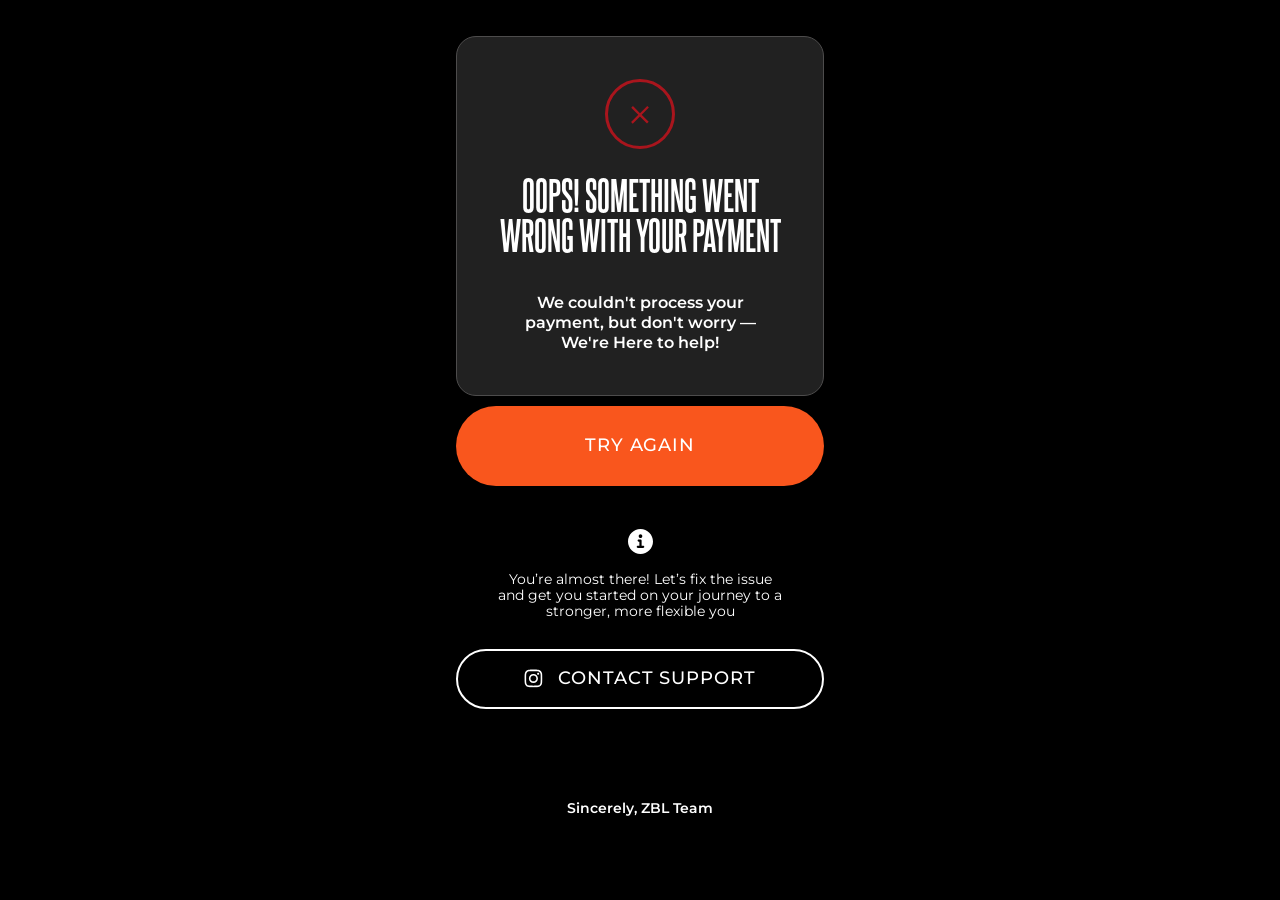
<file: thankyoupage/failedpaymentoto/index.html>
<!DOCTYPE html>
<html lang="en">
<head>

    <meta charset="UTF-8">
    <meta name="viewport" content="width=device-width, initial-scale=1.0">
    <link href="https://fonts.googleapis.com/css2?family=Montserrat:wght@250;300;400;500;600;700&display=swap"
        rel="stylesheet">
    <link href="https://fonts.googleapis.com/css2?family=Forum&display=swap" rel="stylesheet">
    <link rel="stylesheet" href="css/style.css">
    <link rel="stylesheet" href="css/fonts.css">
    <title>Something went wrong</title>
</head>
<body> 
      <section class="container">
        <div class="wrap">
          <div class="circle">
            <svg width="18" height="19" viewBox="0 0 18 19" fill="none" xmlns="http://www.w3.org/2000/svg">
              <path d="M17.8985 2.53808L10.665 9.77158L17.7081 16.8147L15.9949 18.5279L8.95177 11.4848L1.71827 18.7183L0.0812134 17.0812L7.31471 9.84772L0.233498 2.7665L1.94669 1.05331L9.02791 8.13452L16.2614 0.901022L17.8985 2.53808Z" fill="#A9151D" />
            </svg> 
            </div> 
            <h3 class="title">Oops! Something went<br> wrong with your payment</h3>
            <p>We couldn't process your<br> payment, but don't worry —<br> We're Here to help!</p>
        </div>
       <a href="https://zubalenok.kwiga.com/o/aRpN5OH4PFEO/payment"> <div class="btn">Try Again</div></a>
        <div class="info">
          <svg width="25" height="25" viewBox="0 0 25 25" fill="none" xmlns="http://www.w3.org/2000/svg">
  <g clip-path="url(#clip0_92_41)">
    <path fill-rule="evenodd" clip-rule="evenodd" d="M12.5 25C19.4036 25 25 19.4036 25 12.5C25 5.59645 19.4036 0 12.5 0C5.59645 0 0 5.59645 0 12.5C0 19.4036 5.59645 25 12.5 25ZM9.82143 16.7411C9.20504 16.7411 8.70536 17.2407 8.70536 17.8571C8.70536 18.4736 9.20504 18.9732 9.82143 18.9732H12.5H15.1786C15.795 18.9732 16.2946 18.4736 16.2946 17.8571C16.2946 17.2407 15.795 16.7411 15.1786 16.7411H13.6161V11.6071C13.6161 10.9907 13.1164 10.4911 12.5 10.4911H10.7143C10.0979 10.4911 9.59821 10.9907 9.59821 11.6071C9.59821 12.2235 10.0979 12.7232 10.7143 12.7232H11.3839V16.7411H9.82143ZM14.2857 7.14286C14.2857 8.12907 13.4862 8.92857 12.5 8.92857C11.5138 8.92857 10.7143 8.12907 10.7143 7.14286C10.7143 6.15664 11.5138 5.35714 12.5 5.35714C13.4862 5.35714 14.2857 6.15664 14.2857 7.14286Z" fill="white" />
  </g>
  <defs>
    <clipPath id="clip0_92_41">
      <rect width="25" height="25" fill="white" />
    </clipPath>
  </defs>
</svg>
<p>You’re almost there! Let’s fix the issue<br> and get you started on your journey to a<br> stronger, more flexible you</p>
        </div>
        <a href="https://www.instagram.com/zubalenok.team/">
        <div class="btn-inst">
          <svg width="19" height="19" viewBox="0 0 19 19" fill="none" xmlns="http://www.w3.org/2000/svg">
  <g clip-path="url(#clip0_92_48)">
    <path d="M15.2065 4.7119V4.71249C15.2065 5.29824 14.7316 5.77261 14.1464 5.77261C13.5613 5.77261 13.0863 5.29765 13.0863 4.71249C13.0863 4.12674 13.5613 3.65236 14.1464 3.65236C14.7316 3.65295 15.206 4.12674 15.2065 4.7119ZM9.4286 12.3744C7.80159 12.3744 6.48276 11.0556 6.48276 9.42854C6.48276 7.80152 7.80159 6.4827 9.4286 6.4827C11.0556 6.4827 12.3744 7.80152 12.3744 9.42854C12.3744 11.055 11.0562 12.3738 9.42978 12.3738H9.42919L9.4286 12.3744ZM9.4286 4.89104C6.92237 4.89104 4.8911 6.9229 4.8911 9.42854C4.8911 11.9342 6.92296 13.966 9.4286 13.966C11.9348 13.966 13.9661 11.9342 13.9661 9.42854C13.9661 9.42854 13.9661 9.42854 13.9661 9.42795C13.9661 6.92231 11.9348 4.89045 9.4286 4.89045C9.4286 4.89045 9.4286 4.89045 9.42801 4.89045L9.4286 4.89104ZM9.4286 2.18269C11.7875 2.18269 12.0686 2.19447 13.0003 2.23513C13.5913 2.2422 14.1535 2.35417 14.6738 2.55217L14.6402 2.54097C15.4146 2.84268 16.0156 3.44376 16.3109 4.19804L16.3179 4.21808C16.5042 4.70483 16.6149 5.2676 16.622 5.85511V5.85806C16.6639 6.79031 16.6733 7.07022 16.6733 9.42972C16.6733 11.7892 16.6621 12.0697 16.6191 13.0014C16.6079 13.593 16.4953 14.1552 16.2979 14.6755L16.3091 14.6414C16.1571 15.0397 15.932 15.3791 15.6473 15.6585L15.6467 15.6591C15.368 15.9443 15.0286 16.1694 14.6497 16.3126L14.6308 16.3191C14.1423 16.5053 13.5778 16.6161 12.9879 16.6231H12.9849C12.0468 16.665 11.7704 16.6744 9.4068 16.6744C7.042 16.6744 6.76621 16.6632 5.82866 16.6202C5.23466 16.609 4.67012 16.4964 4.14742 16.299L4.18219 16.3102C3.78384 16.1605 3.44441 15.9348 3.16744 15.649L3.16685 15.6485C2.87869 15.3715 2.65241 15.0315 2.51039 14.6508L2.5045 14.6325C2.31887 14.1446 2.20632 13.5806 2.19512 12.9914V12.9866C2.16212 12.0585 2.15034 11.7721 2.15034 9.4197C2.15034 7.0661 2.16212 6.77911 2.19512 5.83979C2.20632 5.24638 2.31828 4.68243 2.51569 4.16033L2.5045 4.1951C2.65005 3.79497 2.87692 3.45436 3.16626 3.17917L3.16744 3.17799C3.44323 2.88806 3.78325 2.66236 4.16451 2.5227L4.18278 2.51681C4.66776 2.32942 5.22817 2.21686 5.81392 2.20685H5.81805C6.75678 2.17385 7.03316 2.16265 9.39619 2.16265L9.4286 2.18269ZM9.4286 0.591614C7.02785 0.591614 6.7285 0.60281 5.78564 0.644649C5.01073 0.661149 4.27589 0.810828 3.59585 1.0707L3.64064 1.05597C3.02778 1.28992 2.50567 1.63701 2.0755 2.07426L2.07491 2.07485C1.63589 2.50502 1.28939 3.02772 1.06546 3.61111L1.05544 3.64058C0.8103 4.27583 0.660621 5.01126 0.644711 5.77851V5.78558C0.600514 6.72843 0.591675 7.02779 0.591675 9.42854C0.591675 11.8293 0.602871 12.1286 0.644711 13.0715C0.661211 13.8464 0.810889 14.5813 1.07076 15.2613L1.05603 15.2165C1.5251 16.4075 2.44969 17.332 3.61 17.7905L3.64064 17.8011C4.27589 18.0457 5.01132 18.1953 5.77857 18.2118H5.78564C6.7285 18.256 7.02785 18.2649 9.4286 18.2649C11.8294 18.2649 12.1287 18.2537 13.0716 18.2118C13.8465 18.1948 14.5813 18.0457 15.2614 17.7858L15.2166 17.8011C16.4075 17.332 17.3321 16.4075 17.7906 15.2471L17.8012 15.2165C18.0463 14.5813 18.1954 13.8458 18.2119 13.0786V13.0715C18.2561 12.1286 18.2649 11.8293 18.2649 9.42854C18.2649 7.02779 18.2537 6.72843 18.2119 5.78558C18.1948 5.01067 18.0457 4.27583 17.7859 3.59579L17.8012 3.64058C17.5666 3.02772 17.2201 2.50561 16.7823 2.07544L16.7817 2.07485C16.3515 1.63583 15.8288 1.28933 15.2454 1.0654L15.216 1.05538C14.5807 0.810239 13.8453 0.66056 13.078 0.644649H13.071C12.1281 0.600453 11.8288 0.591614 9.42801 0.591614H9.4286Z" fill="white" />
  </g>
  <defs>
    <clipPath id="clip0_92_48">
      <rect width="18.8571" height="18.8571" fill="white" />
    </clipPath>
  </defs>
</svg>
<p>Contact Support</p>
        </div></a>
        <p class="team">Sincerely, ZBL Team</p>
      </section>
</body>
</html>
</file>
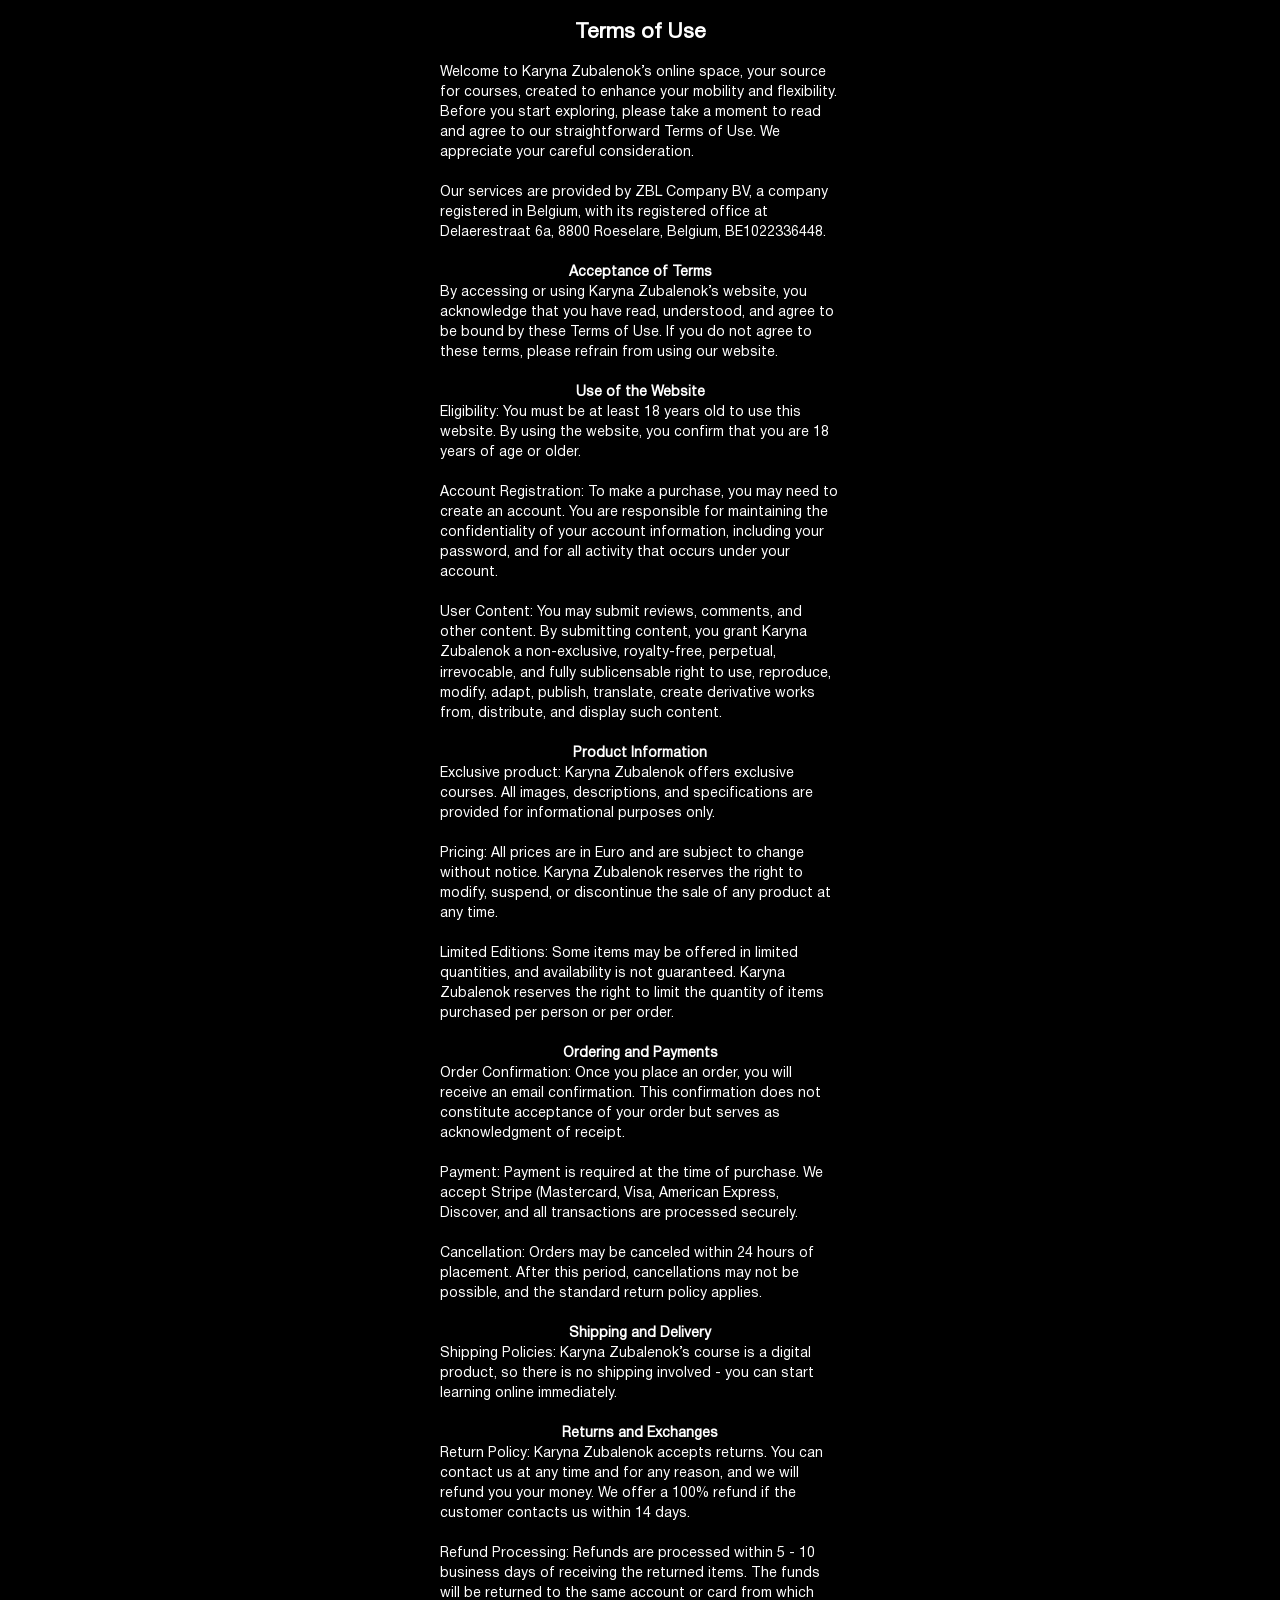
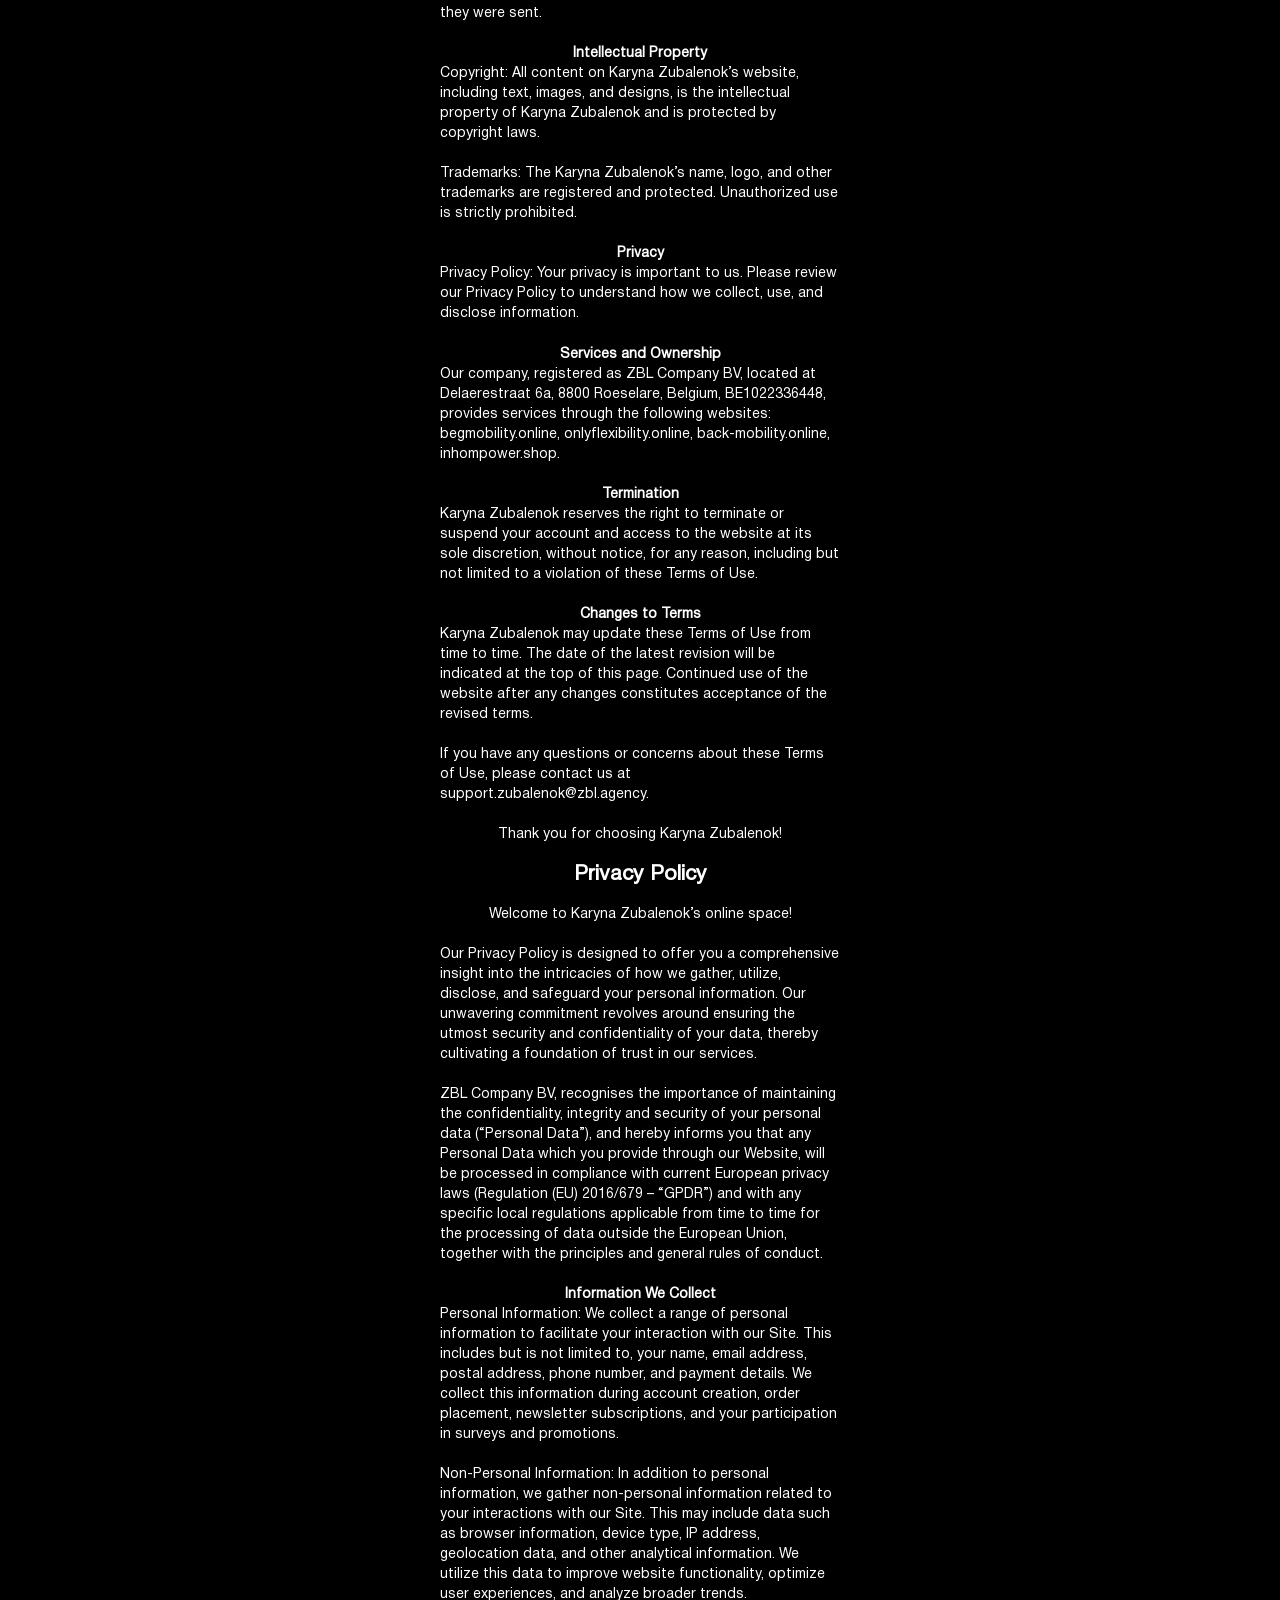
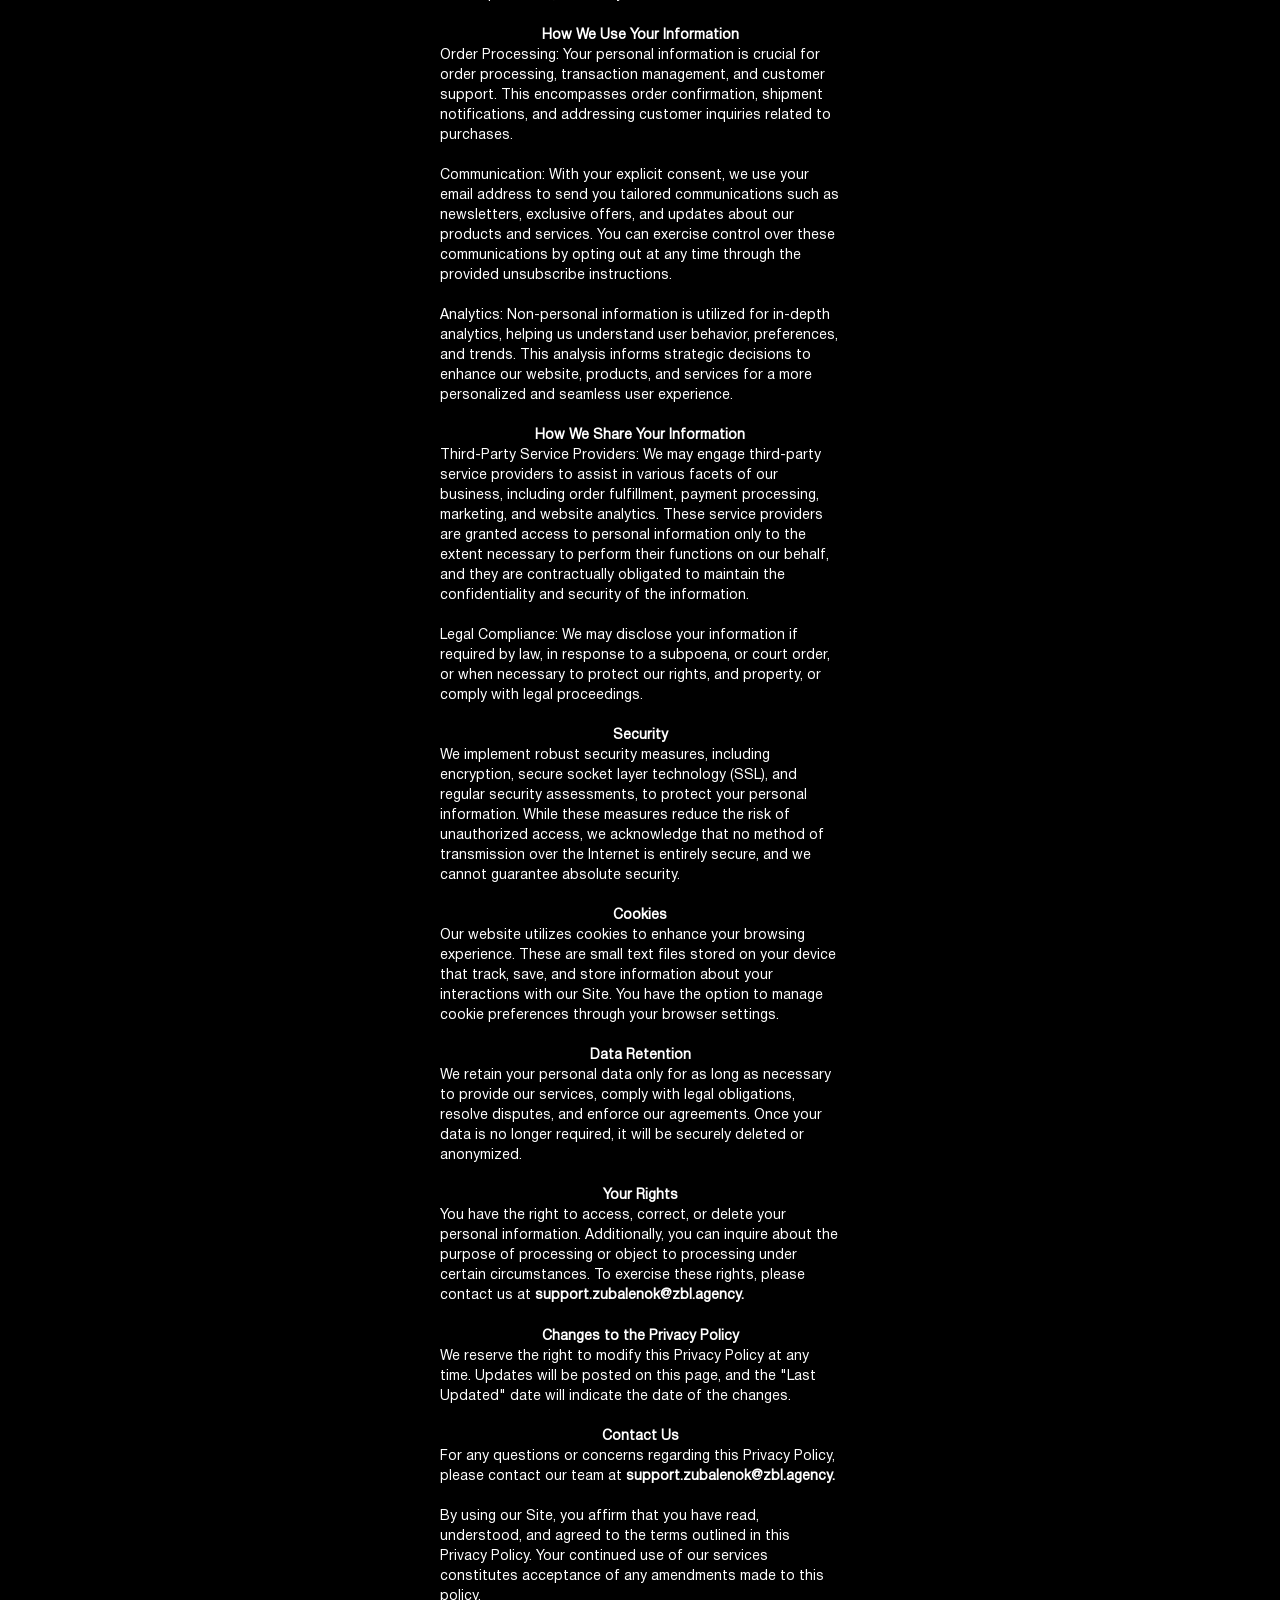
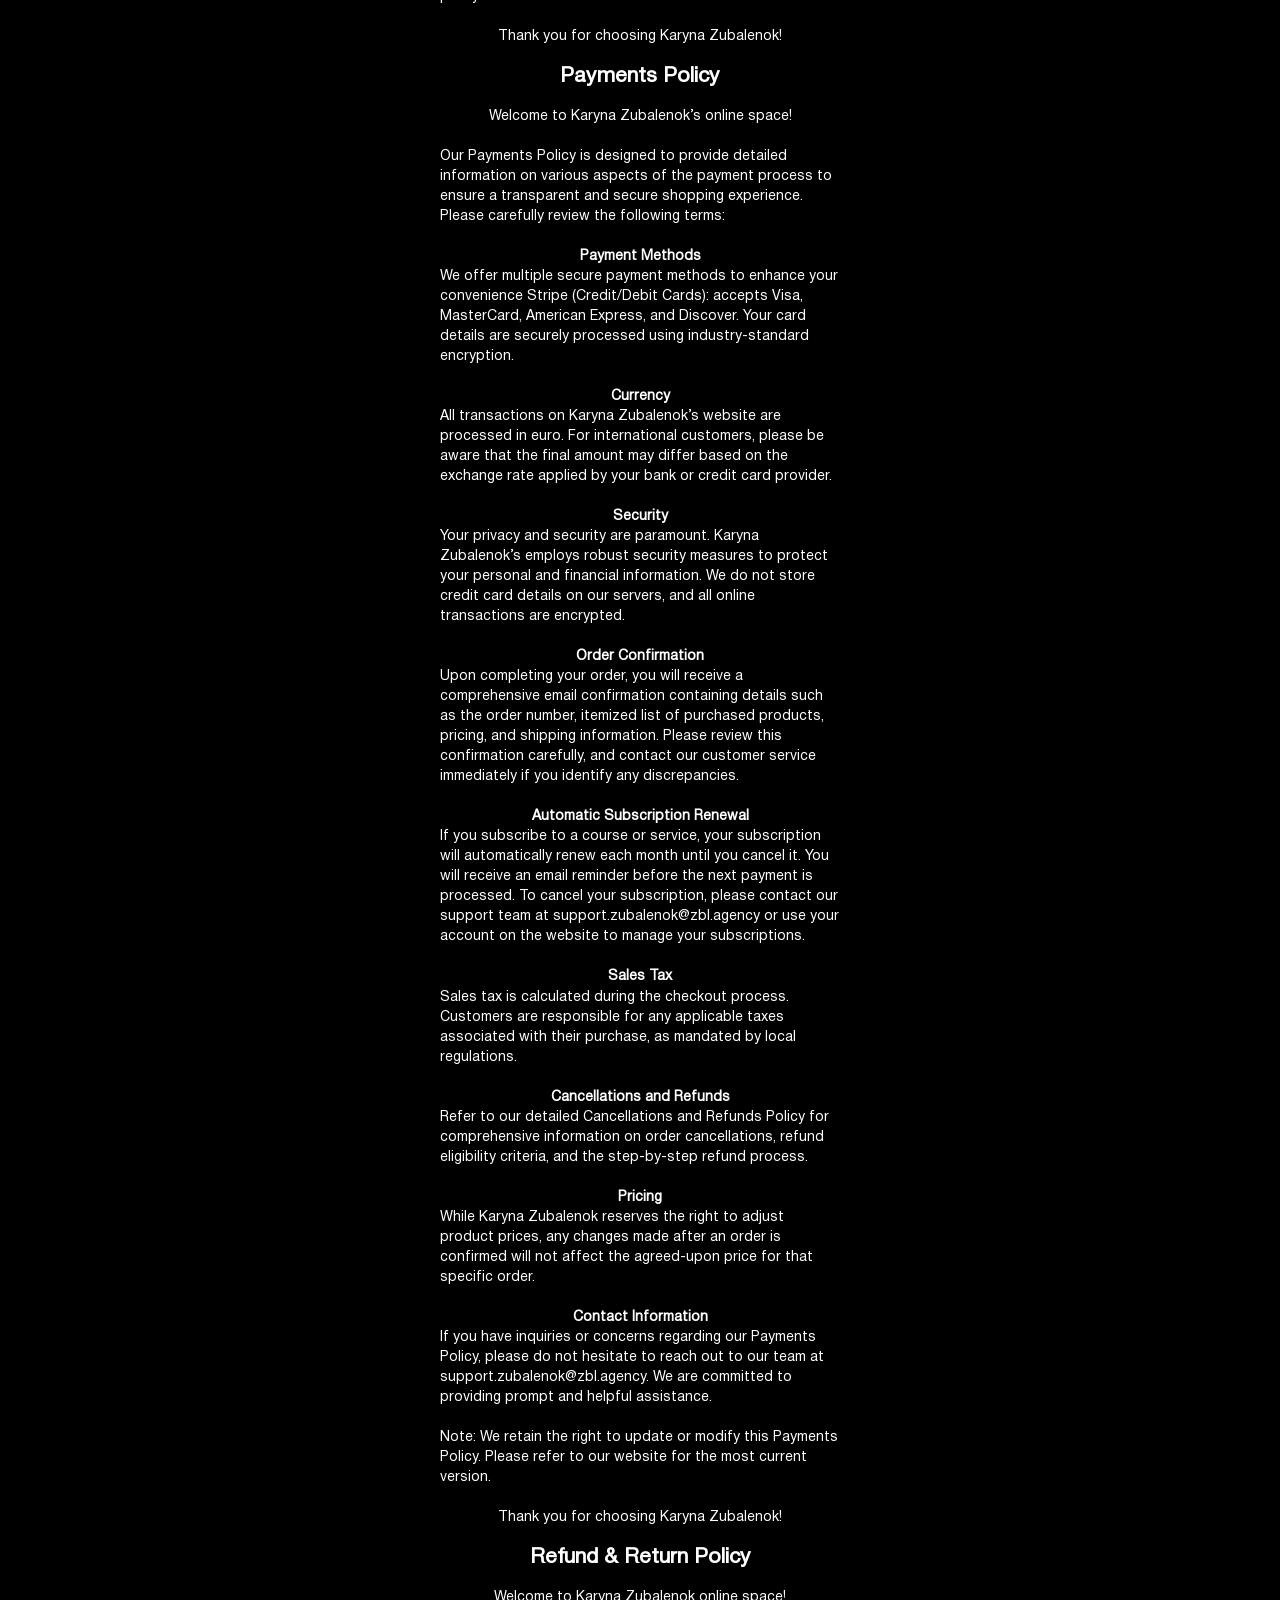
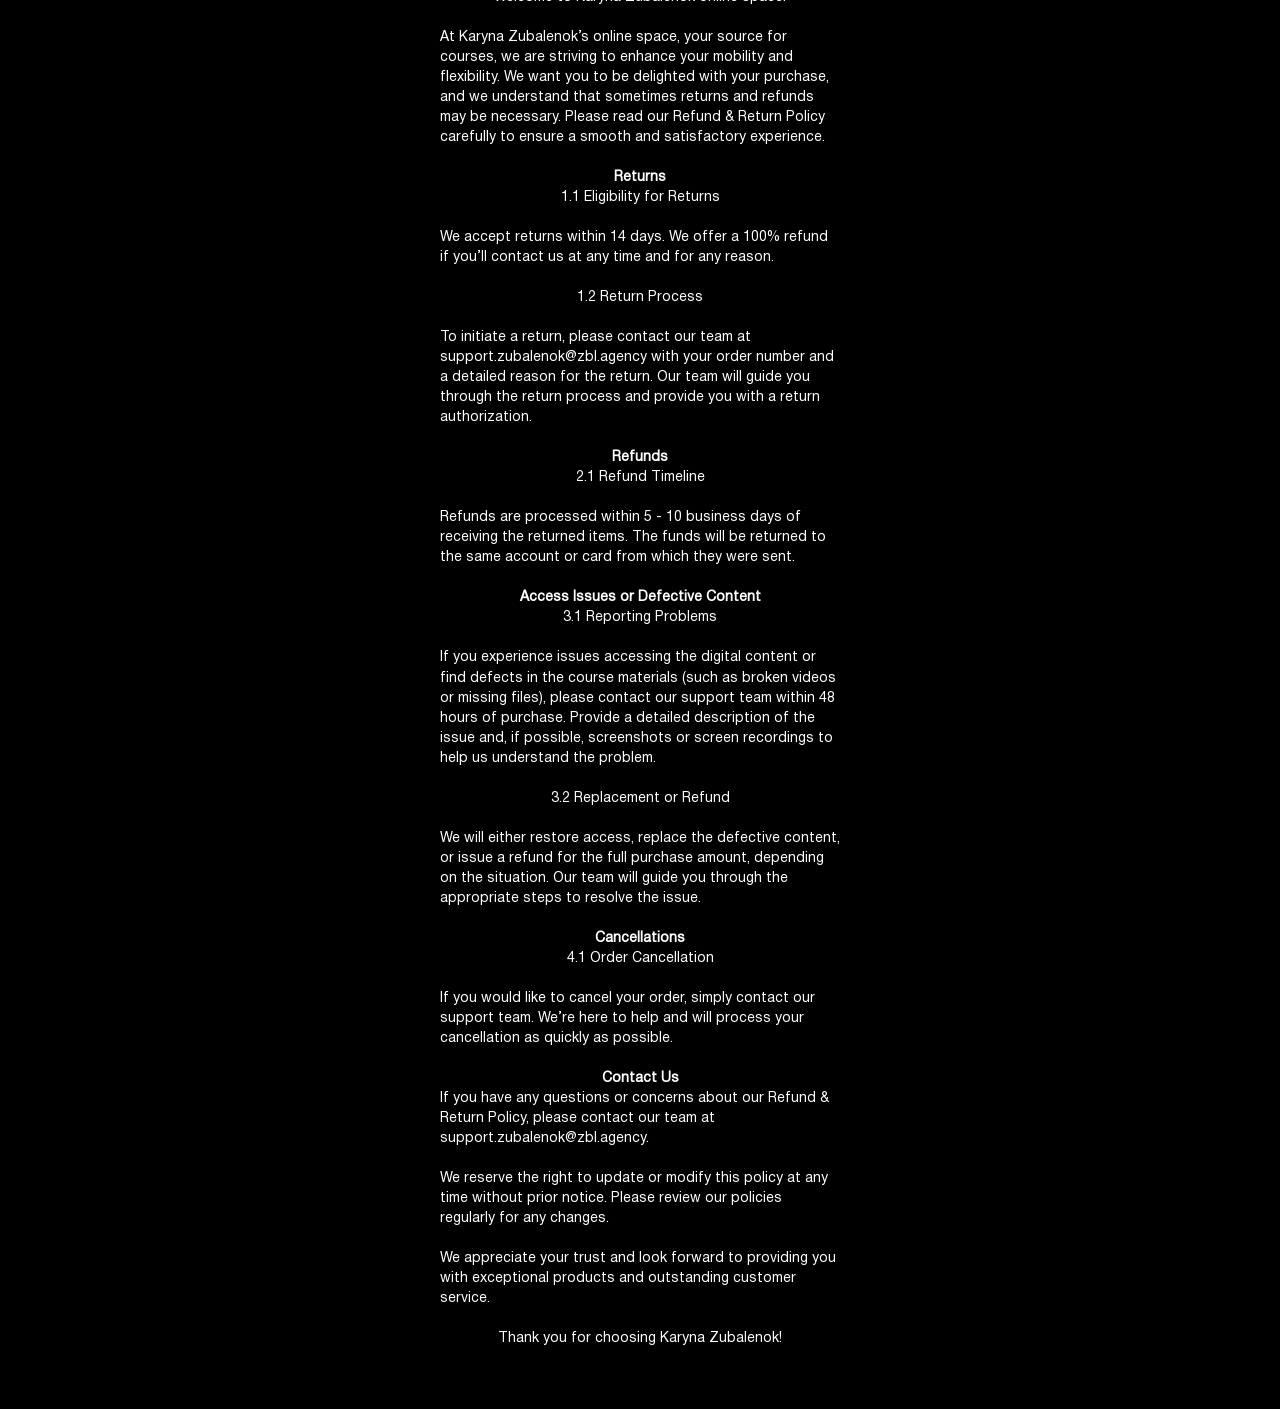
<file: thankyoupage/policy/index.html>
<!DOCTYPE html>
<html lang="en">
<head>
    <meta charset="UTF-8">
    <meta name="viewport" content="width=device-width, initial-scale=1.0">
    <link href="https://fonts.googleapis.com/css2?family=Montserrat:wght@250;300;400;500;700&display=swap"
        rel="stylesheet">
    <link href="https://fonts.googleapis.com/css2?family=Forum&display=swap" rel="stylesheet">
    <link rel="stylesheet" href="css/style.css">
    <link rel="stylesheet" href="css/fonts.css">
    <title>Privacy Policy and User Agreement</title>

</head>
<body> 
    <div class="selection">
        <div class="head">
<h2>Terms of Use</h2><br>

<p>Welcome to Karyna Zubalenok’s online space, your source for courses, created to enhance your mobility and flexibility. Before you start exploring, 
please take a moment to read and agree to our straightforward Terms of Use. 
We appreciate your careful consideration.</p><br>
<p>Our services are provided by ZBL Company BV, a company registered in Belgium, with its registered office at Delaerestraat 6a, 8800 Roeselare, Belgium, BE1022336448.</p><br>
<p><strong>Acceptance of Terms</strong></p>
<p>By accessing or using Karyna Zubalenok’s website, you acknowledge that you have read, understood, and agree to be bound by these Terms of Use. 
If you do not agree to these terms, please refrain from using our website.</p><br>

<p><strong>Use of the Website</strong></p>
<p>Eligibility: You must be at least 18 years old to use this website. By using the website, you confirm 
that you are 18 years of age or older.</p><br>

<p>Account Registration: To make a purchase, you may need to create an account. 
You are responsible for maintaining the confidentiality of 
your account information, including your password, and for all activity 
that occurs under your account.</p><br>

<p>User Content: You may submit reviews, comments, and other content. By submitting content, 
you grant Karyna Zubalenok a non-exclusive, royalty-free, perpetual, irrevocable, and fully 
sublicensable right to use, reproduce, modify, adapt, publish, translate, create derivative 
works from, distribute, and display such content.</p><br>

<p><strong>Product Information</strong></p>

<p>Exclusive product: Karyna Zubalenok offers exclusive courses. All images, descriptions, 
and specifications are provided for informational purposes only.</p><br>

<p>Pricing: All prices are in Euro and are subject to change without notice. Karyna Zubalenok 
reserves the right to modify, suspend, or discontinue the sale of any product at any time.</p><br>

<p>Limited Editions: Some items may be offered in limited quantities, and availability is not 
guaranteed. Karyna Zubalenok reserves the right to limit the quantity of items purchased per 
person or per order.</p><br>

<p><strong>Ordering and Payments</strong></p>

<p>Order Confirmation: Once you place an order, you will receive an email confirmation. This confirmation 
does not constitute acceptance of your order but serves as acknowledgment of receipt.</p><br>

<p>Payment: Payment is required at the time of purchase. We accept Stripe (Mastercard, Visa, American Express, 
Discover, and all transactions are processed securely.</p><br>

<p>Cancellation: Orders may be canceled within 24 hours of placement. After this period, cancellations may not 
be possible, and the standard return policy applies.</p><br>

<p><strong>Shipping and Delivery</strong></p>
<p>Shipping Policies: Karyna Zubalenok’s course is  a digital product, so there is no shipping involved - 
you can start learning online immediately.</p><br>

<p><strong>Returns and Exchanges</strong></p>
<p>Return Policy: Karyna Zubalenok accepts returns.  You can contact us at any time and for any reason, and 
we will refund you your money. We offer a 100% refund if the customer contacts us within 14 days.</p><br>

<p>Refund Processing: Refunds are processed within 5 - 10 business days of receiving the 
returned items. The funds will be returned to the same account or card from which they were sent.</p><br>

<p><strong>Intellectual Property</strong></p>

<p>Copyright: All content on Karyna Zubalenok’s website, including text, images, 
and designs, is the intellectual property of Karyna Zubalenok and is protected by copyright laws.</p><br>

<p>Trademarks: The Karyna Zubalenok’s name, logo, 
and other trademarks are registered and protected. Unauthorized use is strictly prohibited.</p><br>

<p><strong>Privacy</strong></p>

<p>Privacy Policy: Your privacy is important to us. Please review our Privacy Policy to 
understand how we collect, use, and disclose information.</p><br>

<p><strong>Services and Ownership</strong></p>

<p>Our company, registered as ZBL Company BV, located at Delaerestraat 6a, 8800 Roeselare, Belgium, 
BE1022336448, provides services through the following websites: begmobility.online, onlyflexibility.online, 
back-mobility.online, inhompower.shop.</p><br>

<p><strong>Termination</strong></p>

<p>Karyna Zubalenok reserves the right to terminate or suspend your account and access to the 
website at its sole discretion, without notice, for any reason, including but not limited to a 
violation of these Terms of Use.</p><br>

<p><strong>Changes to Terms</strong></p>

<p>Karyna Zubalenok may update these Terms of Use from time to time. The date of the latest 
revision will be indicated at the top of this page. Continued use of the website after any 
changes constitutes acceptance of the revised terms.</p><br>

<p>If you have any questions or concerns about these Terms of Use, please contact us at 
support.zubalenok@zbl.agency.</p><br>

<p>Thank you for choosing Karyna Zubalenok!</p><br>

<h2>Privacy Policy</h2><br>

<p>Welcome to Karyna Zubalenok’s online space!</p><br>

<p>Our Privacy Policy is designed to offer you a comprehensive insight into the intricacies 
of how we gather, utilize, disclose, and safeguard your personal information. Our unwavering 
commitment revolves around ensuring the utmost security and confidentiality of your data, thereby 
cultivating a foundation of trust in our services.</p><br>

<p>ZBL Company BV, recognises the importance of maintaining the confidentiality, integrity and 
security of your personal data (“Personal Data”), and hereby informs you that any Personal Data 
which you provide through our Website, will be processed in compliance with current European 
privacy laws (Regulation (EU) 2016/679 – “GPDR”) and with any specific local regulations 
applicable from time to time for the processing of data outside the European Union, together 
with the principles and general rules of conduct.</p><br>

<p><strong>Information We Collect</strong></p>

<p>Personal Information:
We collect a range of personal information to facilitate your interaction with our Site. 
This includes but is not limited to, your name, email address, postal address, phone number, 
and payment details. We collect this information during account creation, order placement, 
newsletter subscriptions, and your participation in surveys and promotions.</p><br>
<p>Non-Personal Information:
In addition to personal information, we gather non-personal information related to your 
interactions with our Site. This may include data such as browser information, device type, 
IP address, geolocation data, and other analytical information. We utilize this data to improve 
website functionality, optimize user experiences, and analyze broader trends.</p><br>

<p><strong>How We Use Your Information</strong></p>
<p>Order Processing:
Your personal information is crucial for order processing, transaction management,
 and customer support. This encompasses order confirmation, shipment notifications, 
 and addressing customer inquiries related to purchases.
</p><br>

<p>Communication:
With your explicit consent, we use your email address to send you tailored communications 
such as newsletters, exclusive offers, and updates about our products and services. 
You can exercise control over these communications by opting out at any time through the 
provided unsubscribe instructions.
</p><br>

<p>Analytics:
Non-personal information is utilized for in-depth analytics, helping us understand user behavior, 
preferences, and trends. This analysis informs strategic decisions to enhance our website, products, 
and services for a more personalized and seamless user experience.</p><br>

<p><strong>How We Share Your Information</strong></p>

<p>Third-Party Service Providers:
We may engage third-party service providers to assist in various facets of our business, 
including order fulfillment, payment processing, marketing, and website analytics. These service 
providers are granted access to personal information only to the extent necessary to perform their 
functions on our behalf, and they are contractually obligated to maintain the confidentiality and 
security of the information.</p><br>

<p>Legal Compliance:
We may disclose your information if required by law, in response to a subpoena, or court order, 
or when necessary to protect our rights, and property, or comply with legal proceedings.</p><br>

<p><strong>Security</strong></p>
<p>We implement robust security measures, including encryption, secure socket layer technology (SSL), 
and regular security assessments, to protect your personal information. While these measures reduce 
the risk of unauthorized access, we acknowledge that no method of transmission over the Internet is 
entirely secure, and we cannot guarantee absolute security.</p><br>

<p><strong>Cookies</strong></p>
<p>Our website utilizes cookies to enhance your browsing experience. These are small text files 
stored on your device that track, save, and store information about your interactions with our Site. 
You have the option to manage cookie preferences through your browser settings.</p><br>

<p><strong>Data Retention</strong></p>
<p>We retain your personal data only for as long as necessary to provide our services, comply 
with legal obligations, resolve disputes, and enforce our agreements. Once your data is no longer 
required, it will be securely deleted or anonymized.</p><br>

<p><strong>Your Rights</strong></p>
<p>You have the right to access, correct, or delete your personal information. Additionally,
you can inquire about the purpose of processing or object to processing under certain circumstances. 
To exercise these rights, please contact us at <b>support.zubalenok@zbl.agency.</b></p><br>

<p><strong>Changes to the Privacy Policy</strong></p>
<p>We reserve the right to modify this Privacy Policy at any time. Updates will be posted on this page, and the 
"Last Updated" date will indicate the date of the changes.</p><br>

<p><strong>Contact Us</strong></p>
<p>For any questions or concerns regarding this Privacy Policy, please contact our team at 
<b>support.zubalenok@zbl.agency.</b></p><br>

<p>By using our Site, you affirm that you have read, understood, and agreed to the terms 
outlined in this Privacy Policy. Your continued use of our services constitutes acceptance of 
any amendments made to this policy.</p><br>

<p>Thank you for choosing Karyna Zubalenok!</p><br>

<h2>Payments Policy</h2><br>

<p>Welcome to Karyna Zubalenok’s online space!</p><br>
<p>Our Payments Policy is designed to provide detailed information on various aspects of 
the payment process to ensure a transparent and secure shopping experience. Please carefully 
review the following terms:</p><br>

<p><strong>Payment Methods</strong></p>
<p>We offer multiple secure payment methods to enhance your convenience Stripe (Credit/Debit Cards): 
accepts Visa, MasterCard, American Express, and Discover. Your card details are securely processed 
using industry-standard encryption.</p><br>

<p><strong>Currency</strong></p>
<p>All transactions on Karyna Zubalenok’s website are processed in euro. For international customers, 
please be aware that the final amount may differ based on the exchange rate applied by your bank or 
credit card provider.</p><br>

<p><strong>Security</strong></p>
<p>Your privacy and security are paramount. Karyna Zubalenok’s employs robust security measures to 
protect your personal and financial information. We do not store credit card details on our servers, 
and all online transactions are encrypted.</p><br>

<p><strong>Order Confirmation</strong></p>
<p>Upon completing your order, you will receive a comprehensive email confirmation containing 
details such as the order number, itemized list of purchased products, pricing, and shipping 
information. Please review this confirmation carefully, and contact our customer service 
immediately if you identify any discrepancies.</p><br>

<p><strong>Automatic Subscription Renewal</strong></p>
<p>If you subscribe to a course or service, your subscription will automatically renew each month 
until you cancel it. You will receive an email reminder before the next payment is processed. 
To cancel your subscription, please contact our support team at support.zubalenok@zbl.agency  
or use your account on the website to manage your subscriptions.</p><br>

<p><strong>Sales Tax</strong></p>
<p>Sales tax is calculated during the checkout process. Customers are responsible for any 
applicable taxes associated with their purchase, as mandated by local regulations.</p><br>

<p><strong>Cancellations and Refunds</strong></p>
<p>Refer to our detailed Cancellations and Refunds Policy for comprehensive information on order 
cancellations, refund eligibility criteria, and the step-by-step refund process.</p><br>

<p><strong>Pricing</strong></p>
<p>While Karyna Zubalenok reserves the right to adjust product prices, any changes made after an order
 is confirmed will not affect the agreed-upon price for that specific order.</p><br>
 
<p><strong>Contact Information</strong></p>
<p>If you have inquiries or concerns regarding our Payments Policy, please do not hesitate to reach out 
 to our team at support.zubalenok@zbl.agency. We are committed to providing prompt and helpful 
 assistance.</p><br>
 
 <p>Note: We retain the right to update or modify this Payments Policy. Please refer to our website for 
  the most current version.</p><br>
  
<p>Thank you for choosing Karyna Zubalenok!</p><br>

<h2>Refund & Return Policy</h2><br>

<p>Welcome to Karyna Zubalenok online space!</p><br>
<p>At Karyna Zubalenok’s online space, your source for courses, we are striving to enhance your 
mobility and flexibility. We want you to be delighted with your purchase, and we understand that 
sometimes returns and refunds may be necessary. Please read our Refund & Return Policy carefully 
to ensure a smooth and satisfactory experience.</p><br>

<p><strong>Returns</strong></p>

<p>1.1 Eligibility for Returns</p><br>
<p>We accept returns within 14 days. We offer a 100% refund if you’ll contact us at any 
time and for any reason.</p><br>

<p>1.2 Return Process</p><br>
<p>To initiate a return, please contact our team at support.zubalenok@zbl.agency with your 
order number and a detailed reason for the return. Our team will guide you through the return 
process and provide you with a return authorization.</p><br>

<p><strong>Refunds</strong></p>
<p>2.1 Refund Timeline</p><br>
<p>Refunds are processed within 5 - 10 business days of receiving the returned items. The funds will be 
returned to the same account or card from which they were sent.</p><br>

<p><strong>Access Issues or Defective Content</strong></p>
<p>3.1 Reporting Problems</p><br>
<p>If you experience issues accessing the digital content or find defects in the course materials 
(such as broken videos or missing files), please contact our support team within 48 hours of purchase. 
Provide a detailed description of the issue and, if possible, screenshots or screen recordings to 
help us understand the problem.</p><br>
<p>3.2 Replacement or Refund</p><br>
<p>We will either restore access, replace the defective content, or issue a refund for the full 
purchase amount, depending on the situation. Our team will guide you through the appropriate steps 
to resolve the issue.</p><br>

<p><strong>Cancellations</strong></p>
<p>4.1 Order Cancellation</p><br>
<p>If you would like to cancel your order, simply contact our support team. We’re here to help and will 
process your cancellation as quickly as possible.</p><br>

<p><strong>Contact Us</strong></p>
<p>If you have any questions or concerns about our Refund & Return Policy, please contact our team at 
support.zubalenok@zbl.agency.</p><br>
<p>We reserve the right to update or modify this policy at any time without prior notice. Please review our 
policies regularly for any changes.</p><br>
<p>We appreciate your trust and look forward to providing you with exceptional products and outstanding customer 
service.</p><br>
<p>Thank you for choosing Karyna Zubalenok!</p><br>

</body>
</html>
</file>
<file: failedpayment/css/style.css>
:root {
    --font-family: "Montserrat", sans-serif;
    --second-family: "Forum", sans-serif;
    --third-family: "Steelfish", sans-serif;
}
html {
    scroll-behavior: smooth;
    font: 400 2.3364485981vw/1.33 var(--font-family), sans-serif;
    font-weight: 400;
    line-height: 2rem;
    color: #fff;
}
a {
    display: contents;
    color: inherit;
    text-decoration-line: inherit;
}
* {
    box-sizing: border-box;
    margin: 0;
    padding: 0;
    transition: all 0.25s cubic-bezier(0.075, 0.82, 0.165, 1);
}
@media (min-width: 428px) {
    html {
        font: 400 10px var(--font-family), sans-serif;
    }
}

body {
    background-color: #000;
    max-width: 428px;
    margin: 0 auto;
    font-size: 1.4rem;
    font-weight: 400;
    line-height: 143%;
    position: relative;
    z-index: -1;
}
.container {
    padding-left: 3rem;
    padding-right: 3rem;
    margin: 0 auto;
}
.wrap{
    width: 100%;
    height: 36rem;
    background: #212121;
    border: 1px solid #4d4c4c;
    border-radius: 2rem;
    margin-top: 3.6rem;
    display: flex;
    align-items: center;
    flex-direction: column;
}
.circle{
     width: 7rem;
     height: 7rem;
     border-radius: 100%;
     border: 3px solid #a9151d;
     display: flex;
     align-items: center;
     justify-content: center;
     margin-top: 4.2rem;
     margin-bottom: 2.5rem;
}
.title{
    font-family: var(--third-family);
font-weight: 700;
font-size: 4rem;
line-height: 100%;
text-transform: uppercase;
text-align: center;
color: #fff;
margin-bottom: 3.9rem;
}
.wrap p{
    font-family: var(--font-family);
font-weight: 600;
font-size: 1.6rem;
line-height: 125%;
text-align: center;
color: #fff;
}
.btn{
    width: 100%;
    height: 8rem;
    border-radius: 15rem;
    background: #f9561d;
    font-family: var(--font-family);
font-weight: 500;
font-size: 1.8rem;
line-height: 139%;
letter-spacing: 0.05em;
text-transform: uppercase;
text-align: center;
color: #fff;
display: flex;
align-items: center;
justify-content: center;
margin-top: 1rem;
}
.info{
    display: flex;
    align-items: center;
    flex-direction: column;
    gap: 1.8rem;
    margin-top: 4.3rem;
    margin-bottom: 2.9rem;
}
.info p{
    font-family: var(--font-family);
font-weight: 400;
font-size: 1.4rem;
line-height: 114%;
text-align: center;
color: #fff;
}
.btn-inst{
    width: 100%;
    height: 6rem;
    border-radius: 15rem;
    border: 2px solid #fff;
    display: flex;
    align-items: center;
    justify-content: center;
    gap: 1.5rem;

}
.btn-inst p{
    font-family: var(--font-family);
font-weight: 500;
font-size: 1.8rem;
line-height: 139%;
letter-spacing: 0.05em;
text-transform: uppercase;
text-align: center;
color: #fff;
pointer-events: none;
}
.team{
    font-family: var(--font-family);
font-weight: 600;
font-size: 1.4rem;
line-height: 143%;
text-align: center;
color: #fff;
margin-top: 8.9rem;
}
</file>
<file: failedpayment/css/fonts.css>
@font-face {
	font-family: 'Steelfish';
	src: url('../fonts/SteelfishRg-Regular.woff2') format('woff2'), url('../fonts/SteelfishRg-Regular.woff') format('woff');
	font-weight: 400;
	font-style: normal;
}
@font-face {
	font-family: 'Steelfish';
	src: url('../fonts/SteelfishRg-Italic.woff2') format('woff2'), url('../fonts/SteelfishRg-Italic.woff') format('woff');
	font-weight: 400;
	font-style: italic;
}
@font-face {
	font-family: 'Steelfish';
	src: url('../fonts/SteelfishRg-Bold.woff2') format('woff2'), url('../fonts/SteelfishRg-Bold.woff') format('woff');
	font-weight: 700;
	font-style: normal;
}
@font-face {
	font-family: 'Steelfish';
	src: url('../fonts/SteelfishRg-BoldItalic.woff2') format('woff2'), url('../fonts/SteelfishRg-BoldItalic.woff') format('woff');
	font-weight: 700;
	font-style: italic;
}
@font-face {
	font-family: 'Steelfish';
	src: url('../fonts/SteelfishEb-Regular.woff2') format('woff2'), url('../fonts/SteelfishEb-Regular.woff') format('woff');
	font-weight: 800;
	font-style: normal;
}
@font-face {
	font-family: 'Steelfish';
	src: url('../fonts/SteelfishEb-Italic.woff2') format('woff2'), url('../fonts/SteelfishEb-Italic.woff') format('woff');
	font-weight: 800;
	font-style: italic;}
</file>
<file: payinprogress/style.css>
:root {
    --title-font: 'SONGER Condensed';
    --content-font: 'Manrope';
    --font-family: 'Helvetica Neue';
}
body{
    font: 400 2.3364485981vw/1.33 var(--font-family), sans-serif;
}
.preloader-container {
    /* Робимо його на весь екран */
    position: fixed;
    top: 0;
    left: 0;
    width: 100%;
    height: 100%;
    /* Додаємо напівпрозорий фон */
    background: linear-gradient(to top, #351414, #000000);
    /* Центруємо спінер */
    display: flex;
    justify-content: center;
    align-items: center;
    /* Гарантуємо, що він буде поверх усіх елементів */
    z-index: 9;
}

/* 2. Стилі для самого спінера (коло) */
.spinner {
    width: 60px;
    height: 60px;
    /* Створюємо коло */
    border-radius: 50%;
    /* Створюємо ефект подвійної рамки */
    border: 6px solid #f3f3f3; /* Легка внутрішня рамка */
    border-top: 6px solid #ff0000; /* Кольорова верхня рамка */
    border-right: 6px solid #ff0000;
    border-left: 6px solid #ff0000;
    /* Плавна анімація обертання */
    animation: spin 1.2s cubic-bezier(0.5, 0.5, 0.5, 0.5) infinite; /* Змінив функцію часу для більш унікального ефекту */
}

.box{
    position: relative;
    z-index: 10;
    margin-top: 100px;
}

h1{
    text-align: center;
    color: #ffffff;
    font-size: 32px;
    font-weight: 700;
}
h2{
    text-align: center;
    color: #b7b7b7;
    font-size: 24px;
    font-weight: 500;
}

/* 3. Визначення ключових кадрів для анімації обертання */
@keyframes spin {
    0% {
        transform: rotate(0deg);
    }
    50% {
        /* Зміна масштабу для ефекту "дихання" */
        transform: rotate(180deg);
    }
    100% {
        transform: rotate(360deg);
    }
}
</file>
<file: policy/css/style.css>
:root {
    --title-font: 'SONGER Condensed';
    --content-font: 'Manrope';
    --font-family: 'Helvetica Neue';
}
html {
    scroll-behavior: smooth;
    font: 400 2.3364485981vw/1.33 var(--font-family), sans-serif;
    font-weight: 400;
    line-height: 2rem;
    color: #fff;
}
a {
    display: contents;
    color: inherit;
    text-decoration-line: inherit;
}
* {
    box-sizing: border-box;
    margin: 0;
    padding: 0;
    transition: all 0.25s cubic-bezier(0.075, 0.82, 0.165, 1);
}
@media (min-width: 428px) {
    html {
        font: 400 10px var(--font-family), sans-serif;
    }
}

body {
    background-color: #000;
    max-width: 428px;
    margin: 0 auto;
    font-size: 1.4rem;
    font-weight: 400;
    line-height: 143%;
    position: relative;
    z-index: -1;
}

.selection {
    padding-left: 1.4rem;
    padding-right: 1.4rem;
    margin: 0 auto;
    position: relative;
    z-index: -1;

}
.head-text{
    font-family: var(--font-family);
    font-weight: 400;
    font-size: 1.8rem;
    line-height: 111%;
    text-transform: uppercase;
    text-align: center;
    color: #fff;
    margin-bottom: 1.8rem;


}
.head-second-text{
    font-family: var(--font-family);
font-weight: 400;
font-size: 1.6rem;
line-height: 125%;
text-align: center;
color: #fff;
margin-bottom: 4rem;
}
.header-btn{
    height: 5rem;
    width: 24rem;
    border-radius: 15rem;
    border: 1px solid #fff;
    display: flex;
    justify-content: center;
    align-items: center;
    gap: 1.5rem;
    margin-bottom: 6rem;
}

.header-btn p{
    font-family: var(--font-family);
    font-weight: 400;
    font-size: 1.6rem;
    line-height: 121%;
    letter-spacing: 0.1em;
    text-transform: uppercase;
    text-align: center;
    color: #fff;
}

.second-head-text{
    font-family: var(--font-family), sans-serif;
    font-weight: 400;
    font-size: 1.6rem;
    line-height: 2rem;
    text-align: center;
    text-decoration: underline;
    padding-bottom: 6rem;
    padding-top: 3rem;
}
.bg{
    position: absolute;

}
.head img{
    display: flex;
    position: relative;
    z-index: 1;
    top: 0;
    margin-top: 3.6rem;
    max-width: 428px;
    margin-bottom: 2.4rem;
}
.head {
    padding-top: 2.3rem;
    display: flex;
    flex-direction: column;
    align-items: center;
    padding-bottom: 4rem;
    position: relative;
    z-index: -2;
}
.price-wrap{

}
.price-wrap h2{
    font-family: var(--font-family);
font-weight: 400;
font-size: 1.6rem;
line-height: 125%;
text-transform: uppercase;
text-align: center;
color: #f33918;
margin-bottom: 2.5rem;
}
.price-wrap img{
    width: 27.1rem;
    height: 7rem;
    position: relative;
    left: 50%;
    transform: translate(-50%);
}
.daily-wrap{
    width: 40rem;
    height: 48rem;
    background-image: url(../images/daily-bg.png);
    background-size: contain;
    background-repeat: no-repeat;
    padding-top: 3.3rem;
    margin-top: 1rem;
}
.daily-wrap h3{
    font-family: var(--title-font);
    font-weight: 400;
    font-size: 5rem;
    line-height: 90%;
    text-transform: uppercase;
    text-align: center;
    color: #fff;
    margin-bottom: 20.2rem;
}
.daily-text{
    font-family: var(--font-family);
    font-weight: 400;
    font-size: 1.6rem;
    line-height: 125%;

    text-align: center;
    color: #fff;
    margin-bottom: 2.2rem;
}
.daily-text2{
    font-family: var(--font-family);
font-weight: 400;
font-size: 1.6rem;
line-height: 125%;
text-align: center;
color: #fff;
text-transform: uppercase;
}
.daily-btn{
    width: 35rem;
    height: 7rem;
    display: flex;
    align-items: center;
    justify-content: center;
    border: 1px solid #fff;
    border-radius: 15rem;
    font-family: var(--font-family);
font-weight: 400;
font-size: 1.8rem;
line-height: 121%;
letter-spacing: 0.1em;
text-transform: uppercase;
text-align: center;
color: #fff;
margin-top: 3rem;
}
.daily-btn:hover{
    background: #fff;
    color: #000;
}
footer {
    margin-top: 8rem !important;
    margin-bottom: 2.8rem !important;
}
footer p{
    font-family: var(--font-family);
font-weight: 400;
font-size: 1.4rem;
line-height: 121%;
text-transform: uppercase;
color: #868686;
}
.footer-wrap{
    display: flex;
    justify-content: space-between;
    align-items: flex-end;
    padding-left: 1rem;
    padding-right: 1rem;
}
</file>
<file: policy/css/fonts.css>
@font-face {
    font-family: 'Bebas Neue';
    src: local('Bebas Neue Thin'), local('BebasNeue-Thin'), url('../fonts/bebasneuethin.woff2') format('woff2'), url('../fonts/bebasneuethin.woff') format('woff'), url('../fonts/bebasneuethin.ttf') format('truetype');
    font-weight: 100;
    font-style: normal;
}
@font-face {
    font-family: 'Bebas Neue';
    src: local('Bebas Neue Light'), local('BebasNeue-Light'), url('../fonts/bebasneuelight.woff2') format('woff2'), url('../fonts/bebasneuelight.woff') format('woff'), url('../fonts/bebasneuelight.ttf') format('truetype');
    font-weight: 200;
    font-style: normal;
}
@font-face {
    font-family: 'Bebas Neue';
    src: local('Bebas Neue Book'), local('BebasNeueBook'), url('../fonts/bebasneuebook.woff2') format('woff2'), url('../fonts/bebasneuebook.woff') format('woff'), url('../fonts/bebasneuebook.ttf') format('truetype');
    font-weight: 300;
    font-style: normal;
}
@font-face {
    font-family: 'Bebas Neue';
    src: local('Bebas Neue Regular'), local('BebasNeueRegular'), url('../fonts/bebasneueregular.woff2') format('woff2'), url('../fonts/bebasneueregular.woff') format('woff'), url('../fonts/bebasneueregular.ttf') format('truetype');
    font-weight: 400;
    font-style: normal;
}
@font-face {
    font-family: 'Bebas Neue';
    src: local('Bebas Neue Bold'), local('BebasNeueBold'), url('../fonts/bebasneuebold.woff2') format('woff2'), url('../fonts/bebasneuebold.woff') format('woff'), url('../fonts/bebasneuebold.ttf') format('truetype');
    font-weight: 700;
    font-style: normal;
}
/* cyrillic-ext */
@font-face {
    font-family: 'Manrope';
    font-style: normal;
    font-weight: 400;
    font-display: swap;
    src: url(../fonts/cyrillicext400.woff2) format('woff2');
    unicode-range: U+0460-052F, U+1C80-1C88, U+20B4, U+2DE0-2DFF, U+A640-A69F, U+FE2E-FE2F;
  }
  /* cyrillic */
  @font-face {
    font-family: 'Manrope';
    font-style: normal;
    font-weight: 400;
    font-display: swap;
    src: url(../fonts/cyrillic400.woff2) format('woff2'), url('../fonts/Manrope-Regular.ttf') format('truetype');
    unicode-range: U+0301, U+0400-045F, U+0490-0491, U+04B0-04B1, U+2116;
  }

  /* latin-ext */
  @font-face {
    font-family: 'Manrope';
    font-style: normal;
    font-weight: 400;
    font-display: swap;
    src: url(../fonts/latinext400.woff2) format('woff2');
    unicode-range: U+0100-02AF, U+0304, U+0308, U+0329, U+1E00-1E9F, U+1EF2-1EFF, U+2020, U+20A0-20AB, U+20AD-20C0, U+2113, U+2C60-2C7F, U+A720-A7FF;
  }
  /* latin */
  @font-face {
    font-family: 'Manrope';
    font-style: normal;
    font-weight: 400;
    font-display: swap;
    src: url(../fonts/latin400.woff2) format('woff2'), url('../fonts/Manrope-Regular.ttf') format('truetype');
    unicode-range: U+0000-00FF, U+0131, U+0152-0153, U+02BB-02BC, U+02C6, U+02DA, U+02DC, U+0304, U+0308, U+0329, U+2000-206F, U+2074, U+20AC, U+2122, U+2191, U+2193, U+2212, U+2215, U+FEFF, U+FFFD;
  }
  /* cyrillic-ext */
  @font-face {
    font-family: 'Manrope';
    font-style: normal;
    font-weight: 500;
    font-display: swap;
    src: url(../fonts/cyrext500.woff2) format('woff2');
    unicode-range: U+0460-052F, U+1C80-1C88, U+20B4, U+2DE0-2DFF, U+A640-A69F, U+FE2E-FE2F;
  }
  /* cyrillic */
  @font-face {
    font-family: 'Manrope';
    font-style: normal;
    font-weight: 500;
    font-display: swap;
    src: url(../fonts/cyr500.woff2) format('woff2'), url('../fonts/Manrope-Medium.ttf') format('truetype');
    unicode-range: U+0301, U+0400-045F, U+0490-0491, U+04B0-04B1, U+2116;
  }
 
  /* latin-ext */
  @font-face {
    font-family: 'Manrope';
    font-style: normal;
    font-weight: 500;
    font-display: swap;
    src: url(../fonts/latinext500.woff2) format('woff2');
    unicode-range: U+0100-02AF, U+0304, U+0308, U+0329, U+1E00-1E9F, U+1EF2-1EFF, U+2020, U+20A0-20AB, U+20AD-20C0, U+2113, U+2C60-2C7F, U+A720-A7FF;
  }
  /* latin */
  @font-face {
    font-family: 'Manrope';
    font-style: normal;
    font-weight: 500;
    font-display: swap;
    src: url(../fonts/latin500.woff2) format('woff2'), url('../fonts/Manrope-Medium.ttf') format('truetype');
    unicode-range: U+0000-00FF, U+0131, U+0152-0153, U+02BB-02BC, U+02C6, U+02DA, U+02DC, U+0304, U+0308, U+0329, U+2000-206F, U+2074, U+20AC, U+2122, U+2191, U+2193, U+2212, U+2215, U+FEFF, U+FFFD;
  }
  /* cyrillic-ext */
  @font-face {
    font-family: 'Manrope';
    font-style: normal;
    font-weight: 600;
    font-display: swap;
    src: url(../fonts/cyrext600.woff2) format('woff2');
    unicode-range: U+0460-052F, U+1C80-1C88, U+20B4, U+2DE0-2DFF, U+A640-A69F, U+FE2E-FE2F;
  }
  /* cyrillic */
  @font-face {
    font-family: 'Manrope';
    font-style: normal;
    font-weight: 600;
    font-display: swap;
    src: url(../fonts/cyr600.woff2) format('woff2'), url('../fonts/Manrope-SemiBold.ttf') format('truetype');
    unicode-range: U+0301, U+0400-045F, U+0490-0491, U+04B0-04B1, U+2116;
  }
 
  /* latin-ext */
  @font-face {
    font-family: 'Manrope';
    font-style: normal;
    font-weight: 600;
    font-display: swap;
    src: url(../fonts/latinext600.woff2) format('woff2');
    unicode-range: U+0100-02AF, U+0304, U+0308, U+0329, U+1E00-1E9F, U+1EF2-1EFF, U+2020, U+20A0-20AB, U+20AD-20C0, U+2113, U+2C60-2C7F, U+A720-A7FF;
  }
  /* latin */
  @font-face {
    font-family: 'Manrope';
    font-style: normal;
    font-weight: 600;
    font-display: swap;
    src: url(../fonts/latin600.woff2) format('woff2'), url('../fonts/Manrope-SemiBold.ttf') format('truetype');
    unicode-range: U+0000-00FF, U+0131, U+0152-0153, U+02BB-02BC, U+02C6, U+02DA, U+02DC, U+0304, U+0308, U+0329, U+2000-206F, U+2074, U+20AC, U+2122, U+2191, U+2193, U+2212, U+2215, U+FEFF, U+FFFD;
  }
  /* cyrillic-ext */
  @font-face {
    font-family: 'Manrope';
    font-style: normal;
    font-weight: 700;
    font-display: swap;
    src: url(../fonts/cyrext700.woff2) format('woff2');
    unicode-range: U+0460-052F, U+1C80-1C88, U+20B4, U+2DE0-2DFF, U+A640-A69F, U+FE2E-FE2F;
  }
  /* cyrillic */
  @font-face {
    font-family: 'Manrope';
    font-style: normal;
    font-weight: 700;
    font-display: swap;
    src: url(../fonts/cyr700.woff2) format('woff2'), url('../fonts/Manrope-Bold.ttf') format('truetype');
    unicode-range: U+0301, U+0400-045F, U+0490-0491, U+04B0-04B1, U+2116;
  }

  /* latin-ext */
  @font-face {
    font-family: 'Manrope';
    font-style: normal;
    font-weight: 700;
    font-display: swap;
    src: url(../fonts/latin-ext700.woff2) format('woff2');
    unicode-range: U+0100-02AF, U+0304, U+0308, U+0329, U+1E00-1E9F, U+1EF2-1EFF, U+2020, U+20A0-20AB, U+20AD-20C0, U+2113, U+2C60-2C7F, U+A720-A7FF;
  }
  /* latin */
  @font-face {
    font-family: 'Manrope';
    font-style: normal;
    font-weight: 700;
    font-display: swap;
    src: url(../fonts/latin700.woff2) format('woff2'), url('../fonts/Manrope-Bold.ttf') format('truetype');
    unicode-range: U+0000-00FF, U+0131, U+0152-0153, U+02BB-02BC, U+02C6, U+02DA, U+02DC, U+0304, U+0308, U+0329, U+2000-206F, U+2074, U+20AC, U+2122, U+2191, U+2193, U+2212, U+2215, U+FEFF, U+FFFD;
  }
  @font-face {
    font-family: 'Helvetica Neue';
    src: local('Helvetica Neue Light'), local('Helvetica-Neue-Light'),
        url('../fonts/HelveticaNeueCyr-Light.woff2') format('woff2'),
        url('../fonts/HelveticaNeueCyr-Light.woff') format('woff'),
        url('../fonts/HelveticaNeueCyr-Light.ttf') format('truetype');
    font-weight: 300;
    font-style: normal;
  }
  @font-face {
    font-family: 'Helvetica Neue';
    src: local('Helvetica Neue Roman'), local('Helvetica-Neue-Roman'),
        url('../fonts/HelveticaNeueCyr-Roman.woff2') format('woff2'),
        url('../fonts/HelveticaNeueCyr-Roman.woff') format('woff'),
        url('../fonts/HelveticaNeueCyr-Roman.ttf') format('truetype');
    font-weight: 400;
    font-style: normal;
  }

  @font-face {
    font-family: 'SONGER Condensed';
    src: local('SONGER Condensed'), local('SONGERCondensed') url('../fonts/SONGERCondensed.woff2') format('woff2'), url('../fonts/SONGERCondensed.woff') format('woff');
    font-weight: 400;
    font-style: normal;
  }
</file>
<file: thankyoupage/css/style.css>
:root {
    --title-font: 'SONGER Condensed';
    --content-font: 'Manrope';
    --font-family: 'Helvetica Neue';
}
html {
    scroll-behavior: smooth;
    font: 400 2.3364485981vw/1.33 var(--font-family), sans-serif;
    font-weight: 400;
    line-height: 2rem;
    color: #fff;
}
a {
    display: contents;
    color: inherit;
    text-decoration-line: inherit;
}
* {
    box-sizing: border-box;
    margin: 0;
    padding: 0;
    transition: all 0.25s cubic-bezier(0.075, 0.82, 0.165, 1);
}
@media (min-width: 428px) {
    html {
        font: 400 10px var(--font-family), sans-serif;
    }
}

body {
    background-color: #000;
    max-width: 428px;
    margin: 0 auto;
    font-size: 1.4rem;
    font-weight: 400;
    line-height: 143%;
    position: relative;
    z-index: -1;
}

.selection {
    padding-left: 1.4rem;
    padding-right: 1.4rem;
    margin: 0 auto;
    position: relative;
    z-index: -1;

}
.head-text{
    font-family: var(--font-family);
    font-weight: 400;
    font-size: 1.8rem;
    line-height: 111%;
    text-transform: uppercase;
    text-align: center;
    color: #fff;
    margin-bottom: 1.8rem;


}
.head-second-text{
    font-family: var(--font-family);
font-weight: 400;
font-size: 1.6rem;
line-height: 125%;
text-align: center;
color: #fff;
margin-bottom: 4rem;
}
.header-btn{
    height: 5rem;
    width: 24rem;
    border-radius: 15rem;
    border: 1px solid #fff;
    display: flex;
    justify-content: center;
    align-items: center;
    gap: 1.5rem;
    margin-bottom: 4rem;
}

.header-btn p{
    font-family: var(--font-family);
    font-weight: 400;
    font-size: 1.6rem;
    line-height: 121%;
    letter-spacing: 0.1em;
    text-transform: uppercase;
    text-align: center;
    color: #fff;
}

.second-head-text{
    font-family: var(--font-family), sans-serif;
    font-weight: 400;
    font-size: 1.6rem;
    line-height: 2rem;
    text-align: center;
    text-decoration: underline;
    padding-bottom: 6rem;
    padding-top: 3rem;
}
.bg{
    position: absolute;

}
.head img{
    display: flex;
    position: relative;
    z-index: 1;
    top: 0;
    margin-top: 3.6rem;
    max-width: 428px;
    margin-bottom: 2.4rem;
}
.head {
    padding-top: 2.3rem;
    display: flex;
    flex-direction: column;
    align-items: center;
    padding-bottom: 4rem;
    position: relative;
    z-index: -2;
}
.price-wrap{

}
.price-wrap h2{
    font-family: var(--font-family);
font-weight: 400;
font-size: 1.6rem;
line-height: 125%;
text-transform: uppercase;
text-align: center;
color: #f33918;
margin-bottom: 2.5rem;
}
.price-wrap img{
    width: 27.1rem;
    height: 7rem;
    position: relative;
    left: 50%;
    transform: translate(-50%);
}
.daily-wrap{
    width: 40rem;
    height: 48rem;
    background-image: url(../images/daily-bg.png);
    background-size: contain;
    background-repeat: no-repeat;
    padding-top: 3.3rem;
    margin-top: 1rem;
}
.daily-wrap h3{
    font-family: var(--title-font);
    font-weight: 400;
    font-size: 5rem;
    line-height: 90%;
    text-transform: uppercase;
    text-align: center;
    color: #fff;
    margin-bottom: 20.2rem;
}
.daily-text{
    font-family: var(--font-family);
    font-weight: 400;
    font-size: 1.6rem;
    line-height: 125%;

    text-align: center;
    color: #fff;
    margin-bottom: 2.2rem;
}
.daily-text2{
    font-family: var(--font-family);
font-weight: 400;
font-size: 1.6rem;
line-height: 125%;
text-align: center;
color: #fff;
text-transform: uppercase;
}
.daily-btn{
    width: 35rem;
    height: 7rem;
    display: flex;
    align-items: center;
    justify-content: center;
    border: 1px solid #fff;
    border-radius: 15rem;
    font-family: var(--font-family);
font-weight: 400;
font-size: 1.8rem;
line-height: 121%;
letter-spacing: 0.1em;
text-transform: uppercase;
text-align: center;
color: #fff;
margin-top: 3rem;
}
.daily-btn:hover{
    background: #fff;
    color: #000;
}
footer {
    margin-top: 8rem !important;
    margin-bottom: 2.8rem !important;
}
footer p{
    font-family: var(--font-family);
font-weight: 400;
font-size: 1.4rem;
line-height: 121%;
text-transform: uppercase;
color: #868686;
}
.footer-wrap{
    display: flex;
    justify-content: space-between;
    align-items: flex-end;
    padding-left: 1rem;
    padding-right: 1rem;
    margin-bottom: 1rem;
}
</file>
<file: thankyoupage/css/fonts.css>
@font-face {
    font-family: 'Bebas Neue';
    src: local('Bebas Neue Thin'), local('BebasNeue-Thin'), url('../fonts/bebasneuethin.woff2') format('woff2'), url('../fonts/bebasneuethin.woff') format('woff'), url('../fonts/bebasneuethin.ttf') format('truetype');
    font-weight: 100;
    font-style: normal;
}
@font-face {
    font-family: 'Bebas Neue';
    src: local('Bebas Neue Light'), local('BebasNeue-Light'), url('../fonts/bebasneuelight.woff2') format('woff2'), url('../fonts/bebasneuelight.woff') format('woff'), url('../fonts/bebasneuelight.ttf') format('truetype');
    font-weight: 200;
    font-style: normal;
}
@font-face {
    font-family: 'Bebas Neue';
    src: local('Bebas Neue Book'), local('BebasNeueBook'), url('../fonts/bebasneuebook.woff2') format('woff2'), url('../fonts/bebasneuebook.woff') format('woff'), url('../fonts/bebasneuebook.ttf') format('truetype');
    font-weight: 300;
    font-style: normal;
}
@font-face {
    font-family: 'Bebas Neue';
    src: local('Bebas Neue Regular'), local('BebasNeueRegular'), url('../fonts/bebasneueregular.woff2') format('woff2'), url('../fonts/bebasneueregular.woff') format('woff'), url('../fonts/bebasneueregular.ttf') format('truetype');
    font-weight: 400;
    font-style: normal;
}
@font-face {
    font-family: 'Bebas Neue';
    src: local('Bebas Neue Bold'), local('BebasNeueBold'), url('../fonts/bebasneuebold.woff2') format('woff2'), url('../fonts/bebasneuebold.woff') format('woff'), url('../fonts/bebasneuebold.ttf') format('truetype');
    font-weight: 700;
    font-style: normal;
}
/* cyrillic-ext */
@font-face {
    font-family: 'Manrope';
    font-style: normal;
    font-weight: 400;
    font-display: swap;
    src: url(../fonts/cyrillicext400.woff2) format('woff2');
    unicode-range: U+0460-052F, U+1C80-1C88, U+20B4, U+2DE0-2DFF, U+A640-A69F, U+FE2E-FE2F;
  }
  /* cyrillic */
  @font-face {
    font-family: 'Manrope';
    font-style: normal;
    font-weight: 400;
    font-display: swap;
    src: url(../fonts/cyrillic400.woff2) format('woff2'), url('../fonts/Manrope-Regular.ttf') format('truetype');
    unicode-range: U+0301, U+0400-045F, U+0490-0491, U+04B0-04B1, U+2116;
  }

  /* latin-ext */
  @font-face {
    font-family: 'Manrope';
    font-style: normal;
    font-weight: 400;
    font-display: swap;
    src: url(../fonts/latinext400.woff2) format('woff2');
    unicode-range: U+0100-02AF, U+0304, U+0308, U+0329, U+1E00-1E9F, U+1EF2-1EFF, U+2020, U+20A0-20AB, U+20AD-20C0, U+2113, U+2C60-2C7F, U+A720-A7FF;
  }
  /* latin */
  @font-face {
    font-family: 'Manrope';
    font-style: normal;
    font-weight: 400;
    font-display: swap;
    src: url(../fonts/latin400.woff2) format('woff2'), url('../fonts/Manrope-Regular.ttf') format('truetype');
    unicode-range: U+0000-00FF, U+0131, U+0152-0153, U+02BB-02BC, U+02C6, U+02DA, U+02DC, U+0304, U+0308, U+0329, U+2000-206F, U+2074, U+20AC, U+2122, U+2191, U+2193, U+2212, U+2215, U+FEFF, U+FFFD;
  }
  /* cyrillic-ext */
  @font-face {
    font-family: 'Manrope';
    font-style: normal;
    font-weight: 500;
    font-display: swap;
    src: url(../fonts/cyrext500.woff2) format('woff2');
    unicode-range: U+0460-052F, U+1C80-1C88, U+20B4, U+2DE0-2DFF, U+A640-A69F, U+FE2E-FE2F;
  }
  /* cyrillic */
  @font-face {
    font-family: 'Manrope';
    font-style: normal;
    font-weight: 500;
    font-display: swap;
    src: url(../fonts/cyr500.woff2) format('woff2'), url('../fonts/Manrope-Medium.ttf') format('truetype');
    unicode-range: U+0301, U+0400-045F, U+0490-0491, U+04B0-04B1, U+2116;
  }
 
  /* latin-ext */
  @font-face {
    font-family: 'Manrope';
    font-style: normal;
    font-weight: 500;
    font-display: swap;
    src: url(../fonts/latinext500.woff2) format('woff2');
    unicode-range: U+0100-02AF, U+0304, U+0308, U+0329, U+1E00-1E9F, U+1EF2-1EFF, U+2020, U+20A0-20AB, U+20AD-20C0, U+2113, U+2C60-2C7F, U+A720-A7FF;
  }
  /* latin */
  @font-face {
    font-family: 'Manrope';
    font-style: normal;
    font-weight: 500;
    font-display: swap;
    src: url(../fonts/latin500.woff2) format('woff2'), url('../fonts/Manrope-Medium.ttf') format('truetype');
    unicode-range: U+0000-00FF, U+0131, U+0152-0153, U+02BB-02BC, U+02C6, U+02DA, U+02DC, U+0304, U+0308, U+0329, U+2000-206F, U+2074, U+20AC, U+2122, U+2191, U+2193, U+2212, U+2215, U+FEFF, U+FFFD;
  }
  /* cyrillic-ext */
  @font-face {
    font-family: 'Manrope';
    font-style: normal;
    font-weight: 600;
    font-display: swap;
    src: url(../fonts/cyrext600.woff2) format('woff2');
    unicode-range: U+0460-052F, U+1C80-1C88, U+20B4, U+2DE0-2DFF, U+A640-A69F, U+FE2E-FE2F;
  }
  /* cyrillic */
  @font-face {
    font-family: 'Manrope';
    font-style: normal;
    font-weight: 600;
    font-display: swap;
    src: url(../fonts/cyr600.woff2) format('woff2'), url('../fonts/Manrope-SemiBold.ttf') format('truetype');
    unicode-range: U+0301, U+0400-045F, U+0490-0491, U+04B0-04B1, U+2116;
  }
 
  /* latin-ext */
  @font-face {
    font-family: 'Manrope';
    font-style: normal;
    font-weight: 600;
    font-display: swap;
    src: url(../fonts/latinext600.woff2) format('woff2');
    unicode-range: U+0100-02AF, U+0304, U+0308, U+0329, U+1E00-1E9F, U+1EF2-1EFF, U+2020, U+20A0-20AB, U+20AD-20C0, U+2113, U+2C60-2C7F, U+A720-A7FF;
  }
  /* latin */
  @font-face {
    font-family: 'Manrope';
    font-style: normal;
    font-weight: 600;
    font-display: swap;
    src: url(../fonts/latin600.woff2) format('woff2'), url('../fonts/Manrope-SemiBold.ttf') format('truetype');
    unicode-range: U+0000-00FF, U+0131, U+0152-0153, U+02BB-02BC, U+02C6, U+02DA, U+02DC, U+0304, U+0308, U+0329, U+2000-206F, U+2074, U+20AC, U+2122, U+2191, U+2193, U+2212, U+2215, U+FEFF, U+FFFD;
  }
  /* cyrillic-ext */
  @font-face {
    font-family: 'Manrope';
    font-style: normal;
    font-weight: 700;
    font-display: swap;
    src: url(../fonts/cyrext700.woff2) format('woff2');
    unicode-range: U+0460-052F, U+1C80-1C88, U+20B4, U+2DE0-2DFF, U+A640-A69F, U+FE2E-FE2F;
  }
  /* cyrillic */
  @font-face {
    font-family: 'Manrope';
    font-style: normal;
    font-weight: 700;
    font-display: swap;
    src: url(../fonts/cyr700.woff2) format('woff2'), url('../fonts/Manrope-Bold.ttf') format('truetype');
    unicode-range: U+0301, U+0400-045F, U+0490-0491, U+04B0-04B1, U+2116;
  }

  /* latin-ext */
  @font-face {
    font-family: 'Manrope';
    font-style: normal;
    font-weight: 700;
    font-display: swap;
    src: url(../fonts/latin-ext700.woff2) format('woff2');
    unicode-range: U+0100-02AF, U+0304, U+0308, U+0329, U+1E00-1E9F, U+1EF2-1EFF, U+2020, U+20A0-20AB, U+20AD-20C0, U+2113, U+2C60-2C7F, U+A720-A7FF;
  }
  /* latin */
  @font-face {
    font-family: 'Manrope';
    font-style: normal;
    font-weight: 700;
    font-display: swap;
    src: url(../fonts/latin700.woff2) format('woff2'), url('../fonts/Manrope-Bold.ttf') format('truetype');
    unicode-range: U+0000-00FF, U+0131, U+0152-0153, U+02BB-02BC, U+02C6, U+02DA, U+02DC, U+0304, U+0308, U+0329, U+2000-206F, U+2074, U+20AC, U+2122, U+2191, U+2193, U+2212, U+2215, U+FEFF, U+FFFD;
  }
  @font-face {
    font-family: 'Helvetica Neue';
    src: local('Helvetica Neue Light'), local('Helvetica-Neue-Light'),
        url('../fonts/HelveticaNeueCyr-Light.woff2') format('woff2'),
        url('../fonts/HelveticaNeueCyr-Light.woff') format('woff'),
        url('../fonts/HelveticaNeueCyr-Light.ttf') format('truetype');
    font-weight: 300;
    font-style: normal;
  }
  @font-face {
    font-family: 'Helvetica Neue';
    src: local('Helvetica Neue Roman'), local('Helvetica-Neue-Roman'),
        url('../fonts/HelveticaNeueCyr-Roman.woff2') format('woff2'),
        url('../fonts/HelveticaNeueCyr-Roman.woff') format('woff'),
        url('../fonts/HelveticaNeueCyr-Roman.ttf') format('truetype');
    font-weight: 400;
    font-style: normal;
  }

  @font-face {
    font-family: 'SONGER Condensed';
    src: local('SONGER Condensed'), local('SONGERCondensed') url('../fonts/SONGERCondensed.woff2') format('woff2'), url('../fonts/SONGERCondensed.woff') format('woff');
    font-weight: 400;
    font-style: normal;
  }
</file>
<file: thankyoupage/failedpaymentoto/css/style.css>
:root {
    --font-family: "Montserrat", sans-serif;
    --second-family: "Forum", sans-serif;
    --third-family: "Steelfish", sans-serif;
}
html {
    scroll-behavior: smooth;
    font: 400 2.3364485981vw/1.33 var(--font-family), sans-serif;
    font-weight: 400;
    line-height: 2rem;
    color: #fff;
}
a {
    display: contents;
    color: inherit;
    text-decoration-line: inherit;
}
* {
    box-sizing: border-box;
    margin: 0;
    padding: 0;
    transition: all 0.25s cubic-bezier(0.075, 0.82, 0.165, 1);
}
@media (min-width: 428px) {
    html {
        font: 400 10px var(--font-family), sans-serif;
    }
}

body {
    background-color: #000;
    max-width: 428px;
    margin: 0 auto;
    font-size: 1.4rem;
    font-weight: 400;
    line-height: 143%;
    position: relative;
    z-index: -1;
}
.container {
    padding-left: 3rem;
    padding-right: 3rem;
    margin: 0 auto;
}
.wrap{
    width: 100%;
    height: 36rem;
    background: #212121;
    border: 1px solid #4d4c4c;
    border-radius: 2rem;
    margin-top: 3.6rem;
    display: flex;
    align-items: center;
    flex-direction: column;
}
.circle{
     width: 7rem;
     height: 7rem;
     border-radius: 100%;
     border: 3px solid #a9151d;
     display: flex;
     align-items: center;
     justify-content: center;
     margin-top: 4.2rem;
     margin-bottom: 2.5rem;
}
.title{
    font-family: var(--third-family);
font-weight: 700;
font-size: 4rem;
line-height: 100%;
text-transform: uppercase;
text-align: center;
color: #fff;
margin-bottom: 3.9rem;
}
.wrap p{
    font-family: var(--font-family);
font-weight: 600;
font-size: 1.6rem;
line-height: 125%;
text-align: center;
color: #fff;
}
.btn{
    width: 100%;
    height: 8rem;
    border-radius: 15rem;
    background: #f9561d;
    font-family: var(--font-family);
font-weight: 500;
font-size: 1.8rem;
line-height: 139%;
letter-spacing: 0.05em;
text-transform: uppercase;
text-align: center;
color: #fff;
display: flex;
align-items: center;
justify-content: center;
margin-top: 1rem;
}
.info{
    display: flex;
    align-items: center;
    flex-direction: column;
    gap: 1.8rem;
    margin-top: 4.3rem;
    margin-bottom: 2.9rem;
}
.info p{
    font-family: var(--font-family);
font-weight: 400;
font-size: 1.4rem;
line-height: 114%;
text-align: center;
color: #fff;
}
.btn-inst{
    width: 100%;
    height: 6rem;
    border-radius: 15rem;
    border: 2px solid #fff;
    display: flex;
    align-items: center;
    justify-content: center;
    gap: 1.5rem;

}
.btn-inst p{
    font-family: var(--font-family);
font-weight: 500;
font-size: 1.8rem;
line-height: 139%;
letter-spacing: 0.05em;
text-transform: uppercase;
text-align: center;
color: #fff;
pointer-events: none;
}
.team{
    font-family: var(--font-family);
font-weight: 600;
font-size: 1.4rem;
line-height: 143%;
text-align: center;
color: #fff;
margin-top: 8.9rem;
}
</file>
<file: thankyoupage/failedpaymentoto/css/fonts.css>
@font-face {
	font-family: 'Steelfish';
	src: url('../fonts/SteelfishRg-Regular.woff2') format('woff2'), url('../fonts/SteelfishRg-Regular.woff') format('woff');
	font-weight: 400;
	font-style: normal;
}
@font-face {
	font-family: 'Steelfish';
	src: url('../fonts/SteelfishRg-Italic.woff2') format('woff2'), url('../fonts/SteelfishRg-Italic.woff') format('woff');
	font-weight: 400;
	font-style: italic;
}
@font-face {
	font-family: 'Steelfish';
	src: url('../fonts/SteelfishRg-Bold.woff2') format('woff2'), url('../fonts/SteelfishRg-Bold.woff') format('woff');
	font-weight: 700;
	font-style: normal;
}
@font-face {
	font-family: 'Steelfish';
	src: url('../fonts/SteelfishRg-BoldItalic.woff2') format('woff2'), url('../fonts/SteelfishRg-BoldItalic.woff') format('woff');
	font-weight: 700;
	font-style: italic;
}
@font-face {
	font-family: 'Steelfish';
	src: url('../fonts/SteelfishEb-Regular.woff2') format('woff2'), url('../fonts/SteelfishEb-Regular.woff') format('woff');
	font-weight: 800;
	font-style: normal;
}
@font-face {
	font-family: 'Steelfish';
	src: url('../fonts/SteelfishEb-Italic.woff2') format('woff2'), url('../fonts/SteelfishEb-Italic.woff') format('woff');
	font-weight: 800;
	font-style: italic;}
</file>
<file: thankyoupage/policy/css/style.css>
:root {
    --title-font: 'SONGER Condensed';
    --content-font: 'Manrope';
    --font-family: 'Helvetica Neue';
}
html {
    scroll-behavior: smooth;
    font: 400 2.3364485981vw/1.33 var(--font-family), sans-serif;
    font-weight: 400;
    line-height: 2rem;
    color: #fff;
}
a {
    display: contents;
    color: inherit;
    text-decoration-line: inherit;
}
* {
    box-sizing: border-box;
    margin: 0;
    padding: 0;
    transition: all 0.25s cubic-bezier(0.075, 0.82, 0.165, 1);
}
@media (min-width: 428px) {
    html {
        font: 400 10px var(--font-family), sans-serif;
    }
}

body {
    background-color: #000;
    max-width: 428px;
    margin: 0 auto;
    font-size: 1.4rem;
    font-weight: 400;
    line-height: 143%;
    position: relative;
    z-index: -1;
}

.selection {
    padding-left: 1.4rem;
    padding-right: 1.4rem;
    margin: 0 auto;
    position: relative;
    z-index: -1;

}
.head-text{
    font-family: var(--font-family);
    font-weight: 400;
    font-size: 1.8rem;
    line-height: 111%;
    text-transform: uppercase;
    text-align: center;
    color: #fff;
    margin-bottom: 1.8rem;


}
.head-second-text{
    font-family: var(--font-family);
font-weight: 400;
font-size: 1.6rem;
line-height: 125%;
text-align: center;
color: #fff;
margin-bottom: 4rem;
}
.header-btn{
    height: 5rem;
    width: 24rem;
    border-radius: 15rem;
    border: 1px solid #fff;
    display: flex;
    justify-content: center;
    align-items: center;
    gap: 1.5rem;
    margin-bottom: 6rem;
}

.header-btn p{
    font-family: var(--font-family);
    font-weight: 400;
    font-size: 1.6rem;
    line-height: 121%;
    letter-spacing: 0.1em;
    text-transform: uppercase;
    text-align: center;
    color: #fff;
}

.second-head-text{
    font-family: var(--font-family), sans-serif;
    font-weight: 400;
    font-size: 1.6rem;
    line-height: 2rem;
    text-align: center;
    text-decoration: underline;
    padding-bottom: 6rem;
    padding-top: 3rem;
}
.bg{
    position: absolute;

}
.head img{
    display: flex;
    position: relative;
    z-index: 1;
    top: 0;
    margin-top: 3.6rem;
    max-width: 428px;
    margin-bottom: 2.4rem;
}
.head {
    padding-top: 2.3rem;
    display: flex;
    flex-direction: column;
    align-items: center;
    padding-bottom: 4rem;
    position: relative;
    z-index: -2;
}
.price-wrap{

}
.price-wrap h2{
    font-family: var(--font-family);
font-weight: 400;
font-size: 1.6rem;
line-height: 125%;
text-transform: uppercase;
text-align: center;
color: #f33918;
margin-bottom: 2.5rem;
}
.price-wrap img{
    width: 27.1rem;
    height: 7rem;
    position: relative;
    left: 50%;
    transform: translate(-50%);
}
.daily-wrap{
    width: 40rem;
    height: 48rem;
    background-image: url(../images/daily-bg.png);
    background-size: contain;
    background-repeat: no-repeat;
    padding-top: 3.3rem;
    margin-top: 1rem;
}
.daily-wrap h3{
    font-family: var(--title-font);
    font-weight: 400;
    font-size: 5rem;
    line-height: 90%;
    text-transform: uppercase;
    text-align: center;
    color: #fff;
    margin-bottom: 20.2rem;
}
.daily-text{
    font-family: var(--font-family);
    font-weight: 400;
    font-size: 1.6rem;
    line-height: 125%;

    text-align: center;
    color: #fff;
    margin-bottom: 2.2rem;
}
.daily-text2{
    font-family: var(--font-family);
font-weight: 400;
font-size: 1.6rem;
line-height: 125%;
text-align: center;
color: #fff;
text-transform: uppercase;
}
.daily-btn{
    width: 35rem;
    height: 7rem;
    display: flex;
    align-items: center;
    justify-content: center;
    border: 1px solid #fff;
    border-radius: 15rem;
    font-family: var(--font-family);
font-weight: 400;
font-size: 1.8rem;
line-height: 121%;
letter-spacing: 0.1em;
text-transform: uppercase;
text-align: center;
color: #fff;
margin-top: 3rem;
}
.daily-btn:hover{
    background: #fff;
    color: #000;
}
footer {
    margin-top: 8rem !important;
    margin-bottom: 2.8rem !important;
}
footer p{
    font-family: var(--font-family);
font-weight: 400;
font-size: 1.4rem;
line-height: 121%;
text-transform: uppercase;
color: #868686;
}
.footer-wrap{
    display: flex;
    justify-content: space-between;
    align-items: flex-end;
    padding-left: 1rem;
    padding-right: 1rem;
}
</file>
<file: thankyoupage/policy/css/fonts.css>
@font-face {
    font-family: 'Bebas Neue';
    src: local('Bebas Neue Thin'), local('BebasNeue-Thin'), url('../fonts/bebasneuethin.woff2') format('woff2'), url('../fonts/bebasneuethin.woff') format('woff'), url('../fonts/bebasneuethin.ttf') format('truetype');
    font-weight: 100;
    font-style: normal;
}
@font-face {
    font-family: 'Bebas Neue';
    src: local('Bebas Neue Light'), local('BebasNeue-Light'), url('../fonts/bebasneuelight.woff2') format('woff2'), url('../fonts/bebasneuelight.woff') format('woff'), url('../fonts/bebasneuelight.ttf') format('truetype');
    font-weight: 200;
    font-style: normal;
}
@font-face {
    font-family: 'Bebas Neue';
    src: local('Bebas Neue Book'), local('BebasNeueBook'), url('../fonts/bebasneuebook.woff2') format('woff2'), url('../fonts/bebasneuebook.woff') format('woff'), url('../fonts/bebasneuebook.ttf') format('truetype');
    font-weight: 300;
    font-style: normal;
}
@font-face {
    font-family: 'Bebas Neue';
    src: local('Bebas Neue Regular'), local('BebasNeueRegular'), url('../fonts/bebasneueregular.woff2') format('woff2'), url('../fonts/bebasneueregular.woff') format('woff'), url('../fonts/bebasneueregular.ttf') format('truetype');
    font-weight: 400;
    font-style: normal;
}
@font-face {
    font-family: 'Bebas Neue';
    src: local('Bebas Neue Bold'), local('BebasNeueBold'), url('../fonts/bebasneuebold.woff2') format('woff2'), url('../fonts/bebasneuebold.woff') format('woff'), url('../fonts/bebasneuebold.ttf') format('truetype');
    font-weight: 700;
    font-style: normal;
}
/* cyrillic-ext */
@font-face {
    font-family: 'Manrope';
    font-style: normal;
    font-weight: 400;
    font-display: swap;
    src: url(../fonts/cyrillicext400.woff2) format('woff2');
    unicode-range: U+0460-052F, U+1C80-1C88, U+20B4, U+2DE0-2DFF, U+A640-A69F, U+FE2E-FE2F;
  }
  /* cyrillic */
  @font-face {
    font-family: 'Manrope';
    font-style: normal;
    font-weight: 400;
    font-display: swap;
    src: url(../fonts/cyrillic400.woff2) format('woff2'), url('../fonts/Manrope-Regular.ttf') format('truetype');
    unicode-range: U+0301, U+0400-045F, U+0490-0491, U+04B0-04B1, U+2116;
  }

  /* latin-ext */
  @font-face {
    font-family: 'Manrope';
    font-style: normal;
    font-weight: 400;
    font-display: swap;
    src: url(../fonts/latinext400.woff2) format('woff2');
    unicode-range: U+0100-02AF, U+0304, U+0308, U+0329, U+1E00-1E9F, U+1EF2-1EFF, U+2020, U+20A0-20AB, U+20AD-20C0, U+2113, U+2C60-2C7F, U+A720-A7FF;
  }
  /* latin */
  @font-face {
    font-family: 'Manrope';
    font-style: normal;
    font-weight: 400;
    font-display: swap;
    src: url(../fonts/latin400.woff2) format('woff2'), url('../fonts/Manrope-Regular.ttf') format('truetype');
    unicode-range: U+0000-00FF, U+0131, U+0152-0153, U+02BB-02BC, U+02C6, U+02DA, U+02DC, U+0304, U+0308, U+0329, U+2000-206F, U+2074, U+20AC, U+2122, U+2191, U+2193, U+2212, U+2215, U+FEFF, U+FFFD;
  }
  /* cyrillic-ext */
  @font-face {
    font-family: 'Manrope';
    font-style: normal;
    font-weight: 500;
    font-display: swap;
    src: url(../fonts/cyrext500.woff2) format('woff2');
    unicode-range: U+0460-052F, U+1C80-1C88, U+20B4, U+2DE0-2DFF, U+A640-A69F, U+FE2E-FE2F;
  }
  /* cyrillic */
  @font-face {
    font-family: 'Manrope';
    font-style: normal;
    font-weight: 500;
    font-display: swap;
    src: url(../fonts/cyr500.woff2) format('woff2'), url('../fonts/Manrope-Medium.ttf') format('truetype');
    unicode-range: U+0301, U+0400-045F, U+0490-0491, U+04B0-04B1, U+2116;
  }
 
  /* latin-ext */
  @font-face {
    font-family: 'Manrope';
    font-style: normal;
    font-weight: 500;
    font-display: swap;
    src: url(../fonts/latinext500.woff2) format('woff2');
    unicode-range: U+0100-02AF, U+0304, U+0308, U+0329, U+1E00-1E9F, U+1EF2-1EFF, U+2020, U+20A0-20AB, U+20AD-20C0, U+2113, U+2C60-2C7F, U+A720-A7FF;
  }
  /* latin */
  @font-face {
    font-family: 'Manrope';
    font-style: normal;
    font-weight: 500;
    font-display: swap;
    src: url(../fonts/latin500.woff2) format('woff2'), url('../fonts/Manrope-Medium.ttf') format('truetype');
    unicode-range: U+0000-00FF, U+0131, U+0152-0153, U+02BB-02BC, U+02C6, U+02DA, U+02DC, U+0304, U+0308, U+0329, U+2000-206F, U+2074, U+20AC, U+2122, U+2191, U+2193, U+2212, U+2215, U+FEFF, U+FFFD;
  }
  /* cyrillic-ext */
  @font-face {
    font-family: 'Manrope';
    font-style: normal;
    font-weight: 600;
    font-display: swap;
    src: url(../fonts/cyrext600.woff2) format('woff2');
    unicode-range: U+0460-052F, U+1C80-1C88, U+20B4, U+2DE0-2DFF, U+A640-A69F, U+FE2E-FE2F;
  }
  /* cyrillic */
  @font-face {
    font-family: 'Manrope';
    font-style: normal;
    font-weight: 600;
    font-display: swap;
    src: url(../fonts/cyr600.woff2) format('woff2'), url('../fonts/Manrope-SemiBold.ttf') format('truetype');
    unicode-range: U+0301, U+0400-045F, U+0490-0491, U+04B0-04B1, U+2116;
  }
 
  /* latin-ext */
  @font-face {
    font-family: 'Manrope';
    font-style: normal;
    font-weight: 600;
    font-display: swap;
    src: url(../fonts/latinext600.woff2) format('woff2');
    unicode-range: U+0100-02AF, U+0304, U+0308, U+0329, U+1E00-1E9F, U+1EF2-1EFF, U+2020, U+20A0-20AB, U+20AD-20C0, U+2113, U+2C60-2C7F, U+A720-A7FF;
  }
  /* latin */
  @font-face {
    font-family: 'Manrope';
    font-style: normal;
    font-weight: 600;
    font-display: swap;
    src: url(../fonts/latin600.woff2) format('woff2'), url('../fonts/Manrope-SemiBold.ttf') format('truetype');
    unicode-range: U+0000-00FF, U+0131, U+0152-0153, U+02BB-02BC, U+02C6, U+02DA, U+02DC, U+0304, U+0308, U+0329, U+2000-206F, U+2074, U+20AC, U+2122, U+2191, U+2193, U+2212, U+2215, U+FEFF, U+FFFD;
  }
  /* cyrillic-ext */
  @font-face {
    font-family: 'Manrope';
    font-style: normal;
    font-weight: 700;
    font-display: swap;
    src: url(../fonts/cyrext700.woff2) format('woff2');
    unicode-range: U+0460-052F, U+1C80-1C88, U+20B4, U+2DE0-2DFF, U+A640-A69F, U+FE2E-FE2F;
  }
  /* cyrillic */
  @font-face {
    font-family: 'Manrope';
    font-style: normal;
    font-weight: 700;
    font-display: swap;
    src: url(../fonts/cyr700.woff2) format('woff2'), url('../fonts/Manrope-Bold.ttf') format('truetype');
    unicode-range: U+0301, U+0400-045F, U+0490-0491, U+04B0-04B1, U+2116;
  }

  /* latin-ext */
  @font-face {
    font-family: 'Manrope';
    font-style: normal;
    font-weight: 700;
    font-display: swap;
    src: url(../fonts/latin-ext700.woff2) format('woff2');
    unicode-range: U+0100-02AF, U+0304, U+0308, U+0329, U+1E00-1E9F, U+1EF2-1EFF, U+2020, U+20A0-20AB, U+20AD-20C0, U+2113, U+2C60-2C7F, U+A720-A7FF;
  }
  /* latin */
  @font-face {
    font-family: 'Manrope';
    font-style: normal;
    font-weight: 700;
    font-display: swap;
    src: url(../fonts/latin700.woff2) format('woff2'), url('../fonts/Manrope-Bold.ttf') format('truetype');
    unicode-range: U+0000-00FF, U+0131, U+0152-0153, U+02BB-02BC, U+02C6, U+02DA, U+02DC, U+0304, U+0308, U+0329, U+2000-206F, U+2074, U+20AC, U+2122, U+2191, U+2193, U+2212, U+2215, U+FEFF, U+FFFD;
  }
  @font-face {
    font-family: 'Helvetica Neue';
    src: local('Helvetica Neue Light'), local('Helvetica-Neue-Light'),
        url('../fonts/HelveticaNeueCyr-Light.woff2') format('woff2'),
        url('../fonts/HelveticaNeueCyr-Light.woff') format('woff'),
        url('../fonts/HelveticaNeueCyr-Light.ttf') format('truetype');
    font-weight: 300;
    font-style: normal;
  }
  @font-face {
    font-family: 'Helvetica Neue';
    src: local('Helvetica Neue Roman'), local('Helvetica-Neue-Roman'),
        url('../fonts/HelveticaNeueCyr-Roman.woff2') format('woff2'),
        url('../fonts/HelveticaNeueCyr-Roman.woff') format('woff'),
        url('../fonts/HelveticaNeueCyr-Roman.ttf') format('truetype');
    font-weight: 400;
    font-style: normal;
  }

  @font-face {
    font-family: 'SONGER Condensed';
    src: local('SONGER Condensed'), local('SONGERCondensed') url('../fonts/SONGERCondensed.woff2') format('woff2'), url('../fonts/SONGERCondensed.woff') format('woff');
    font-weight: 400;
    font-style: normal;
  }
</file>
